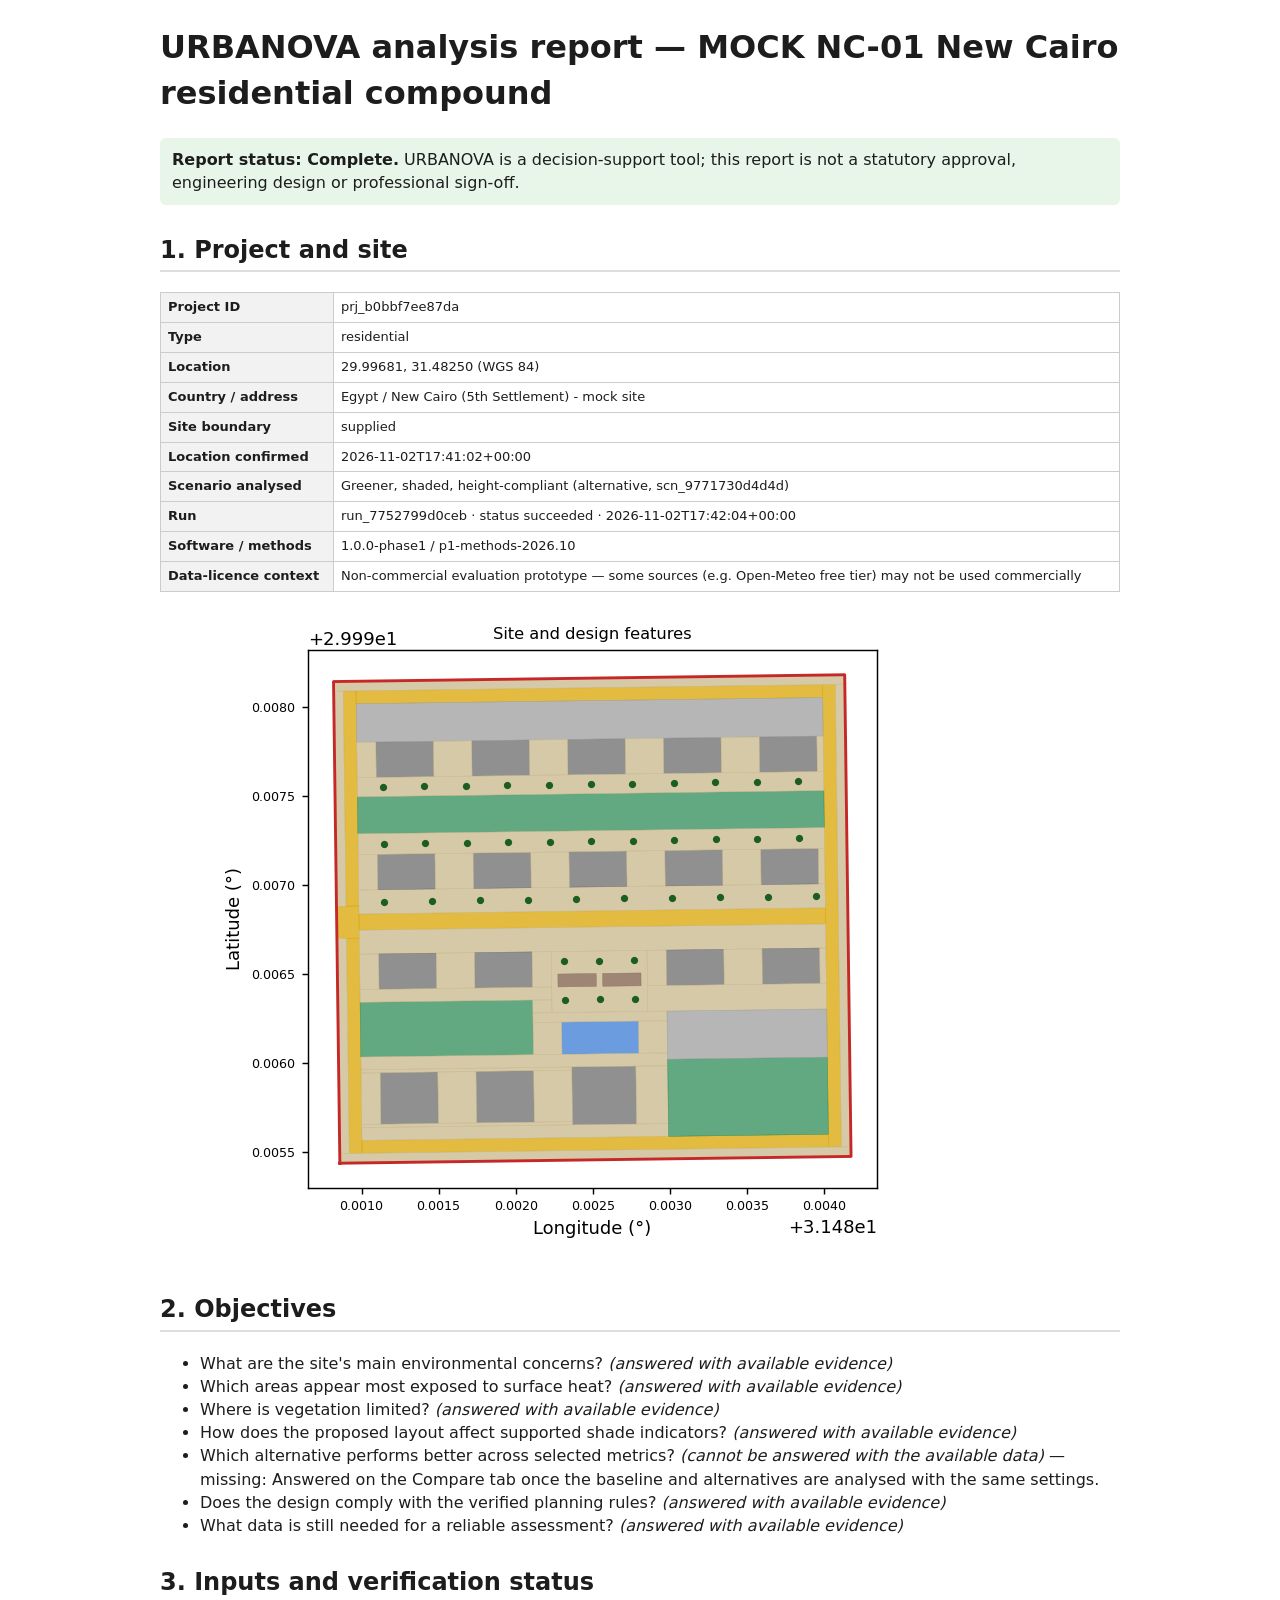
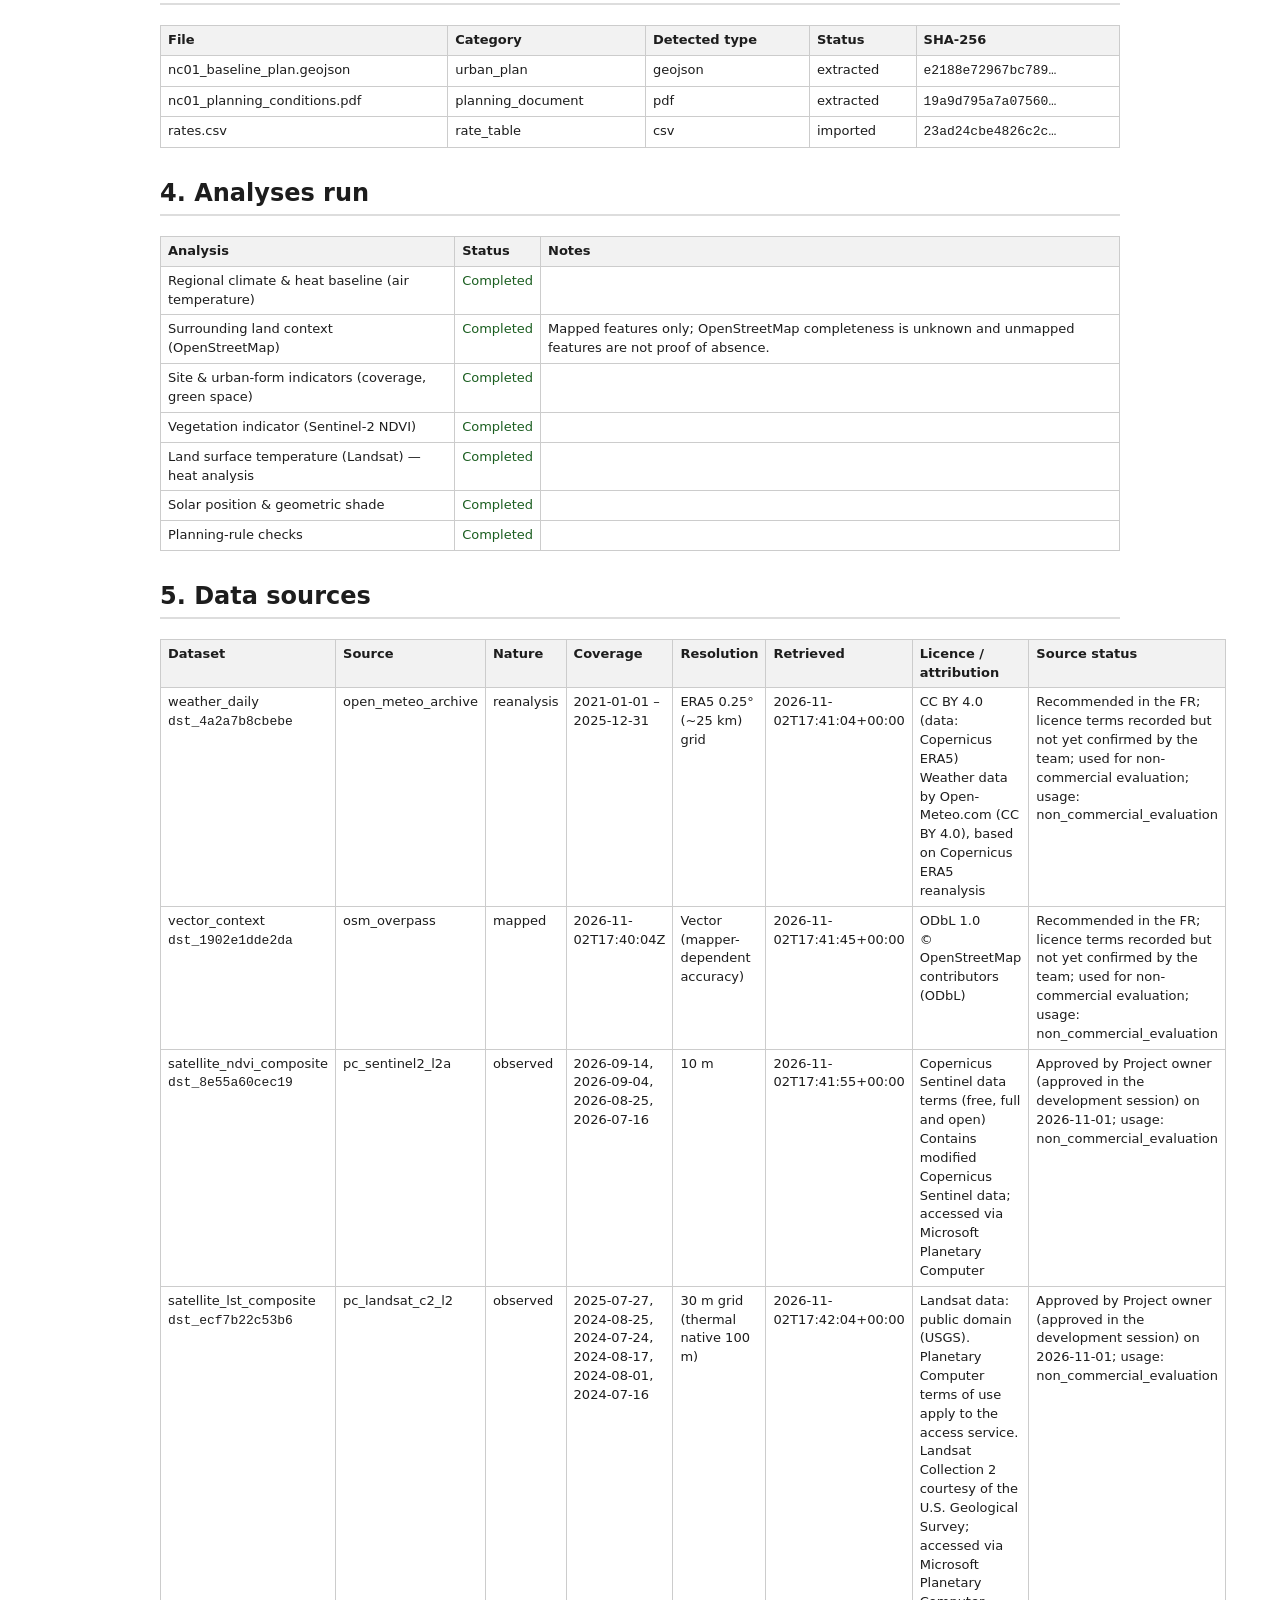
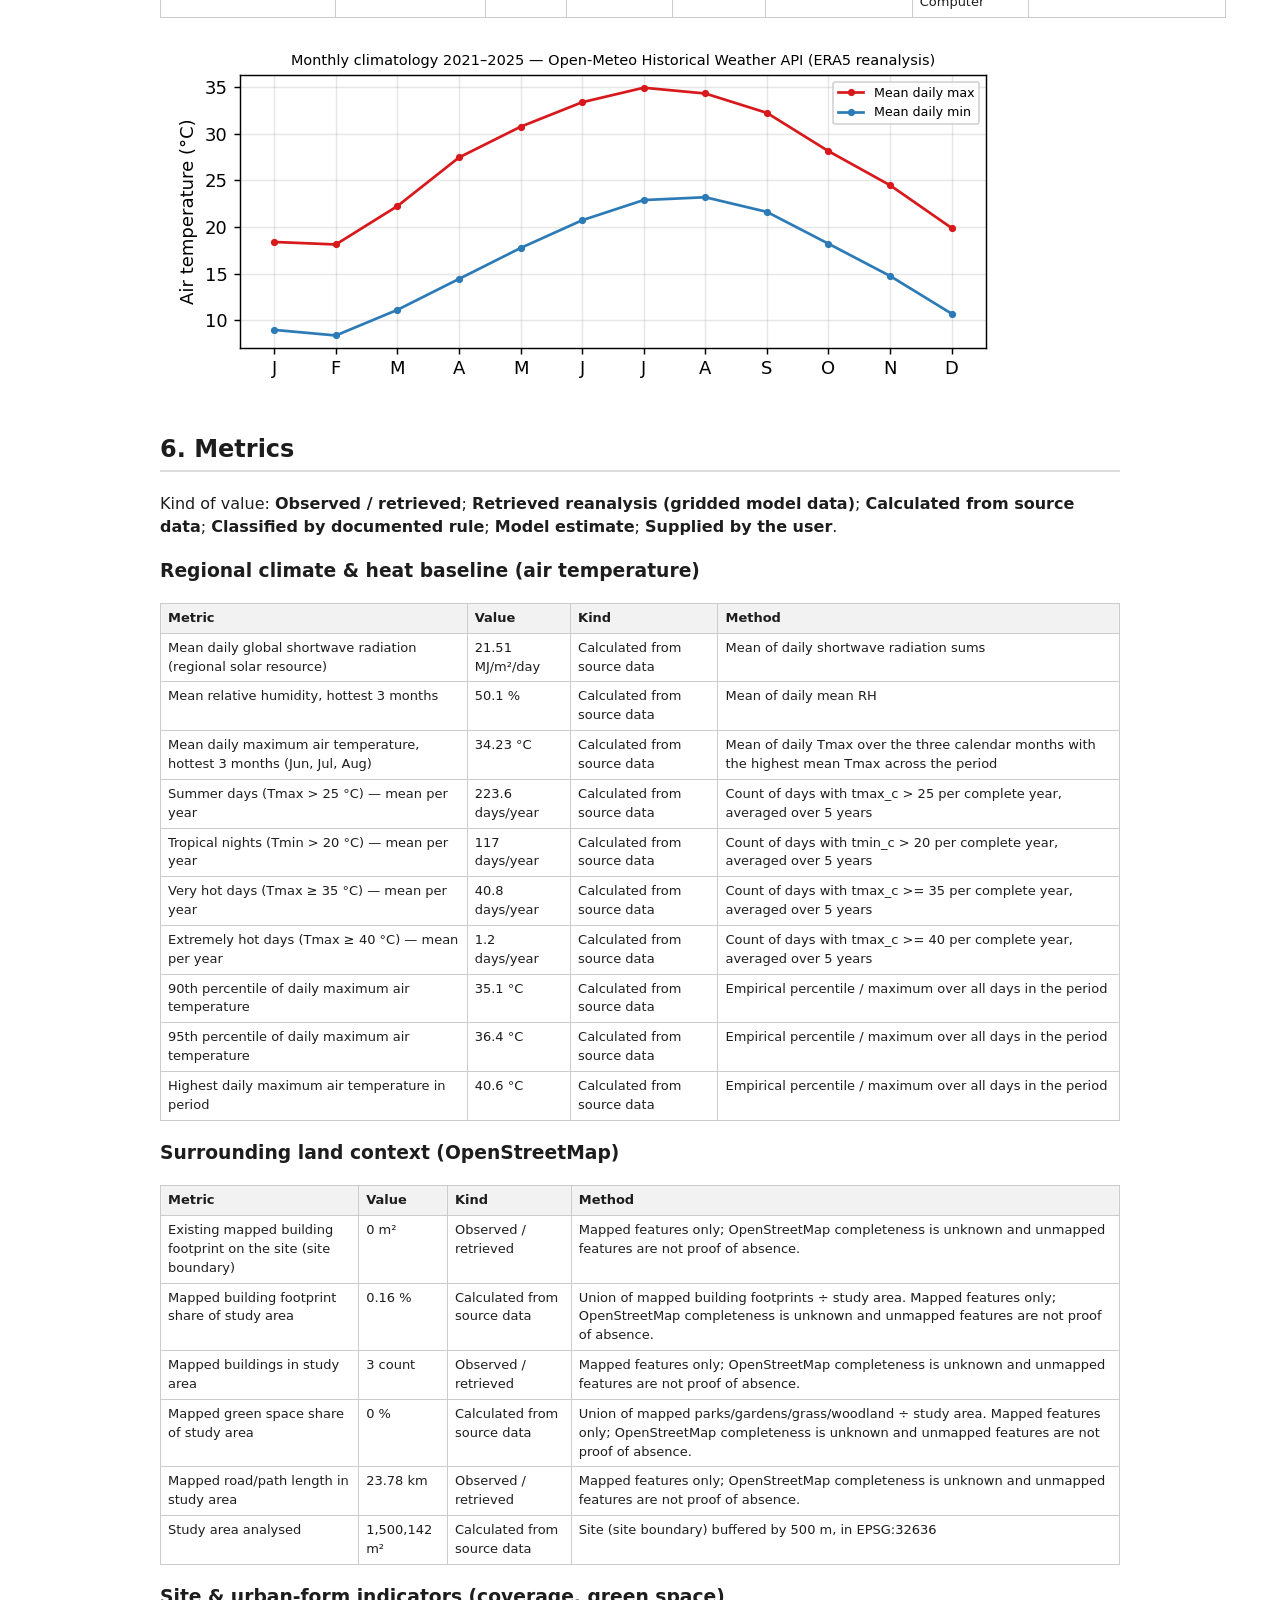
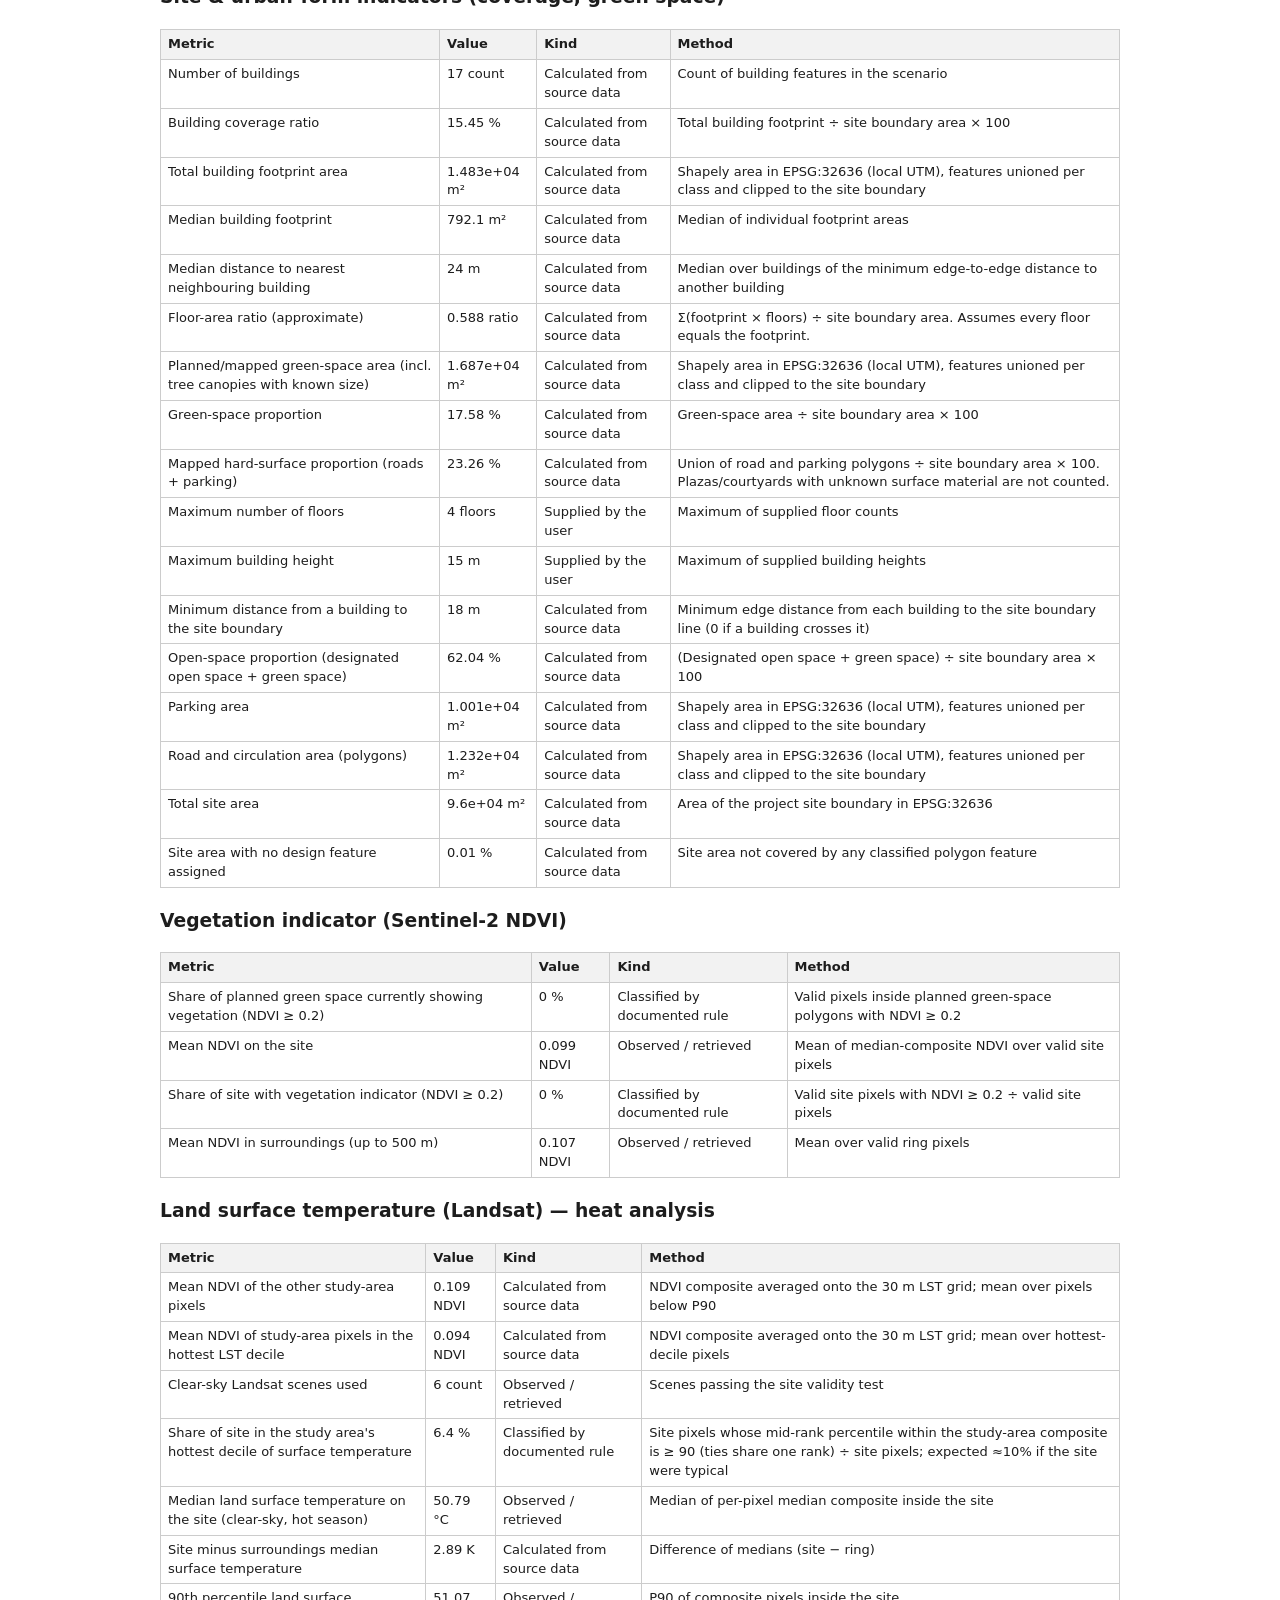
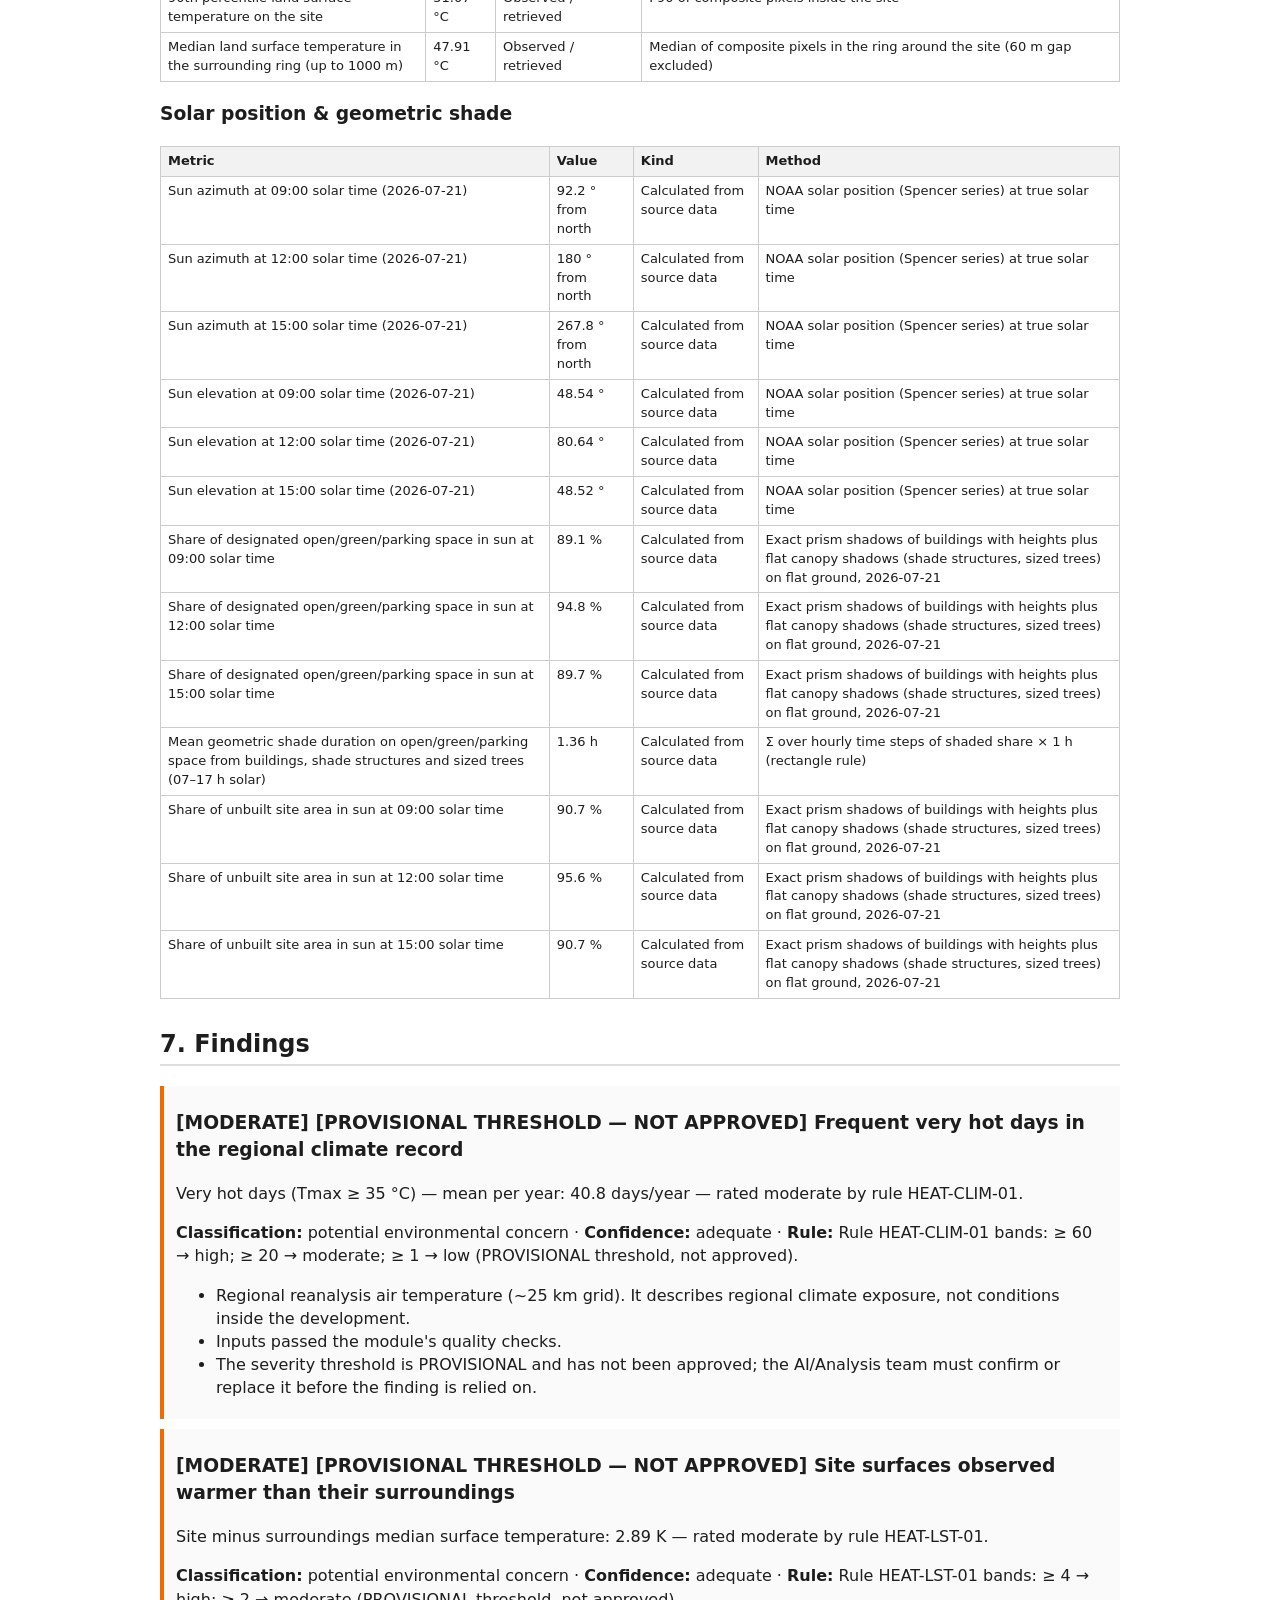
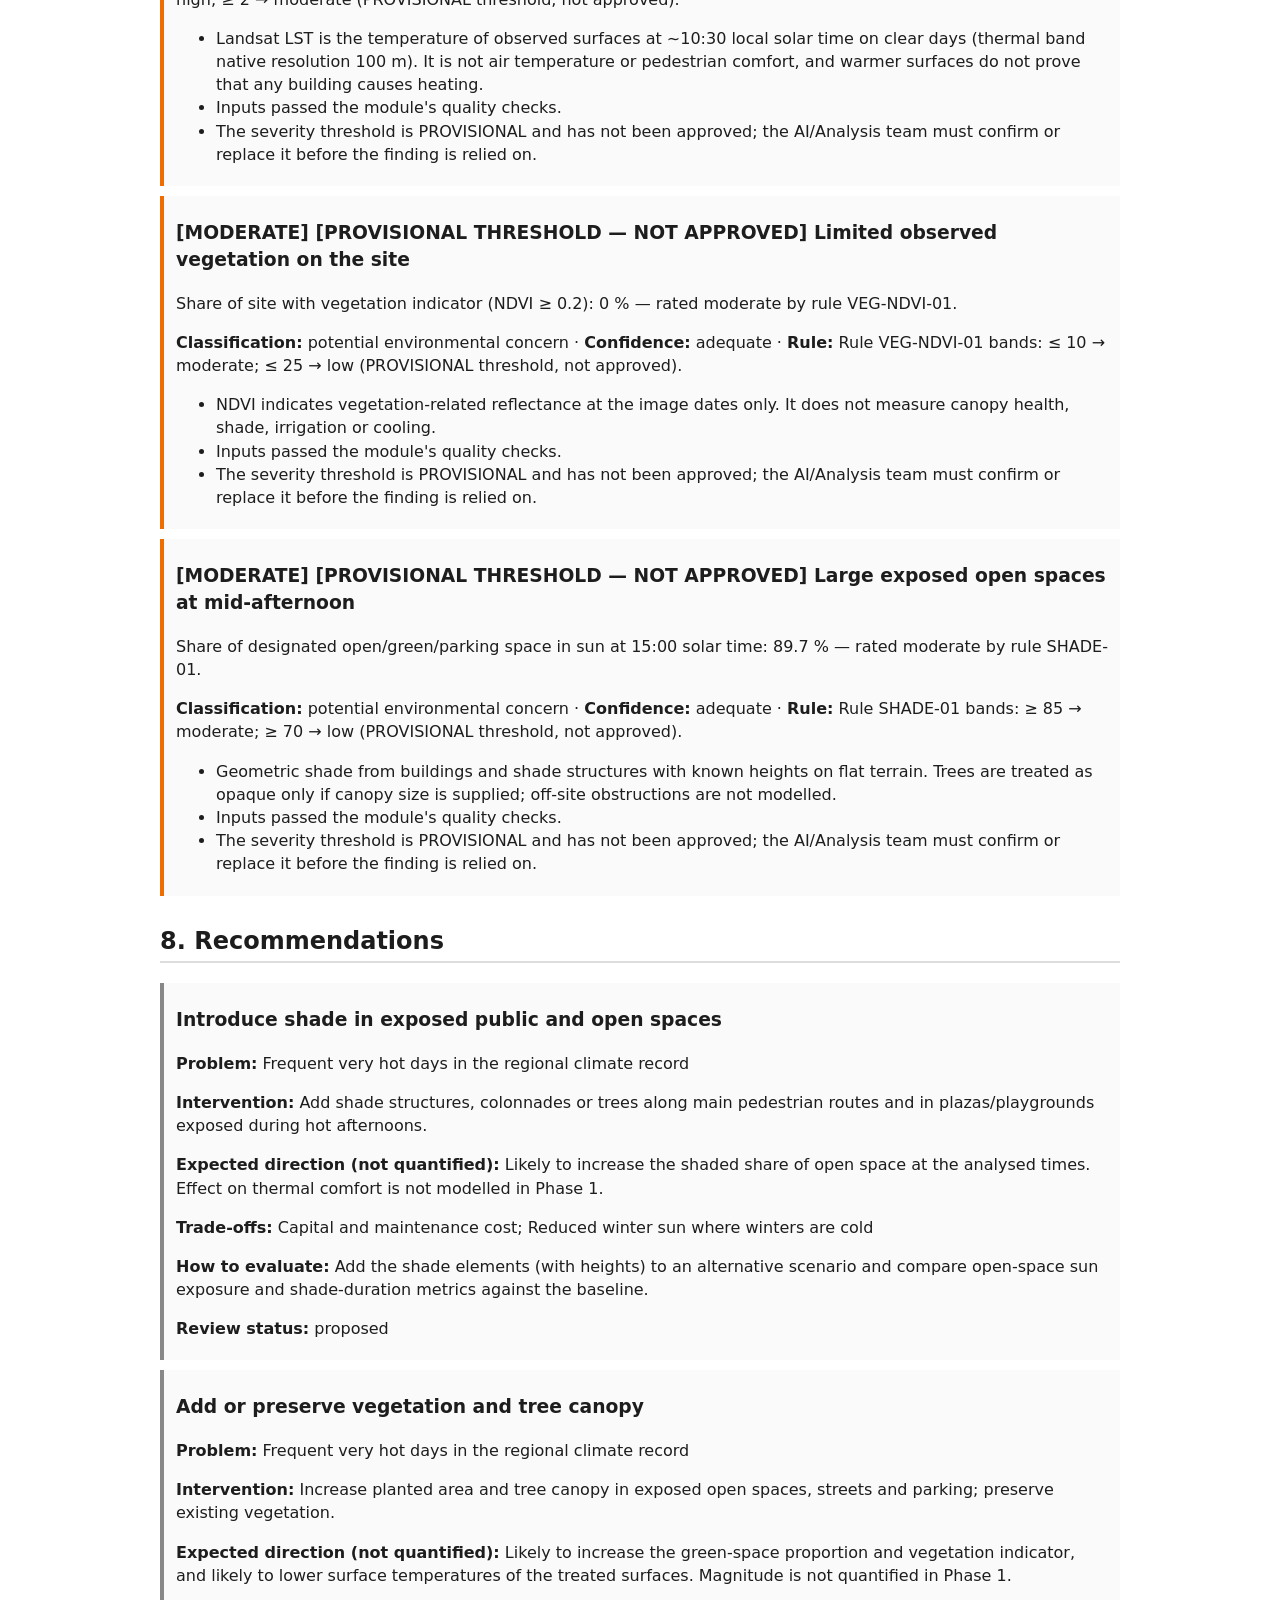
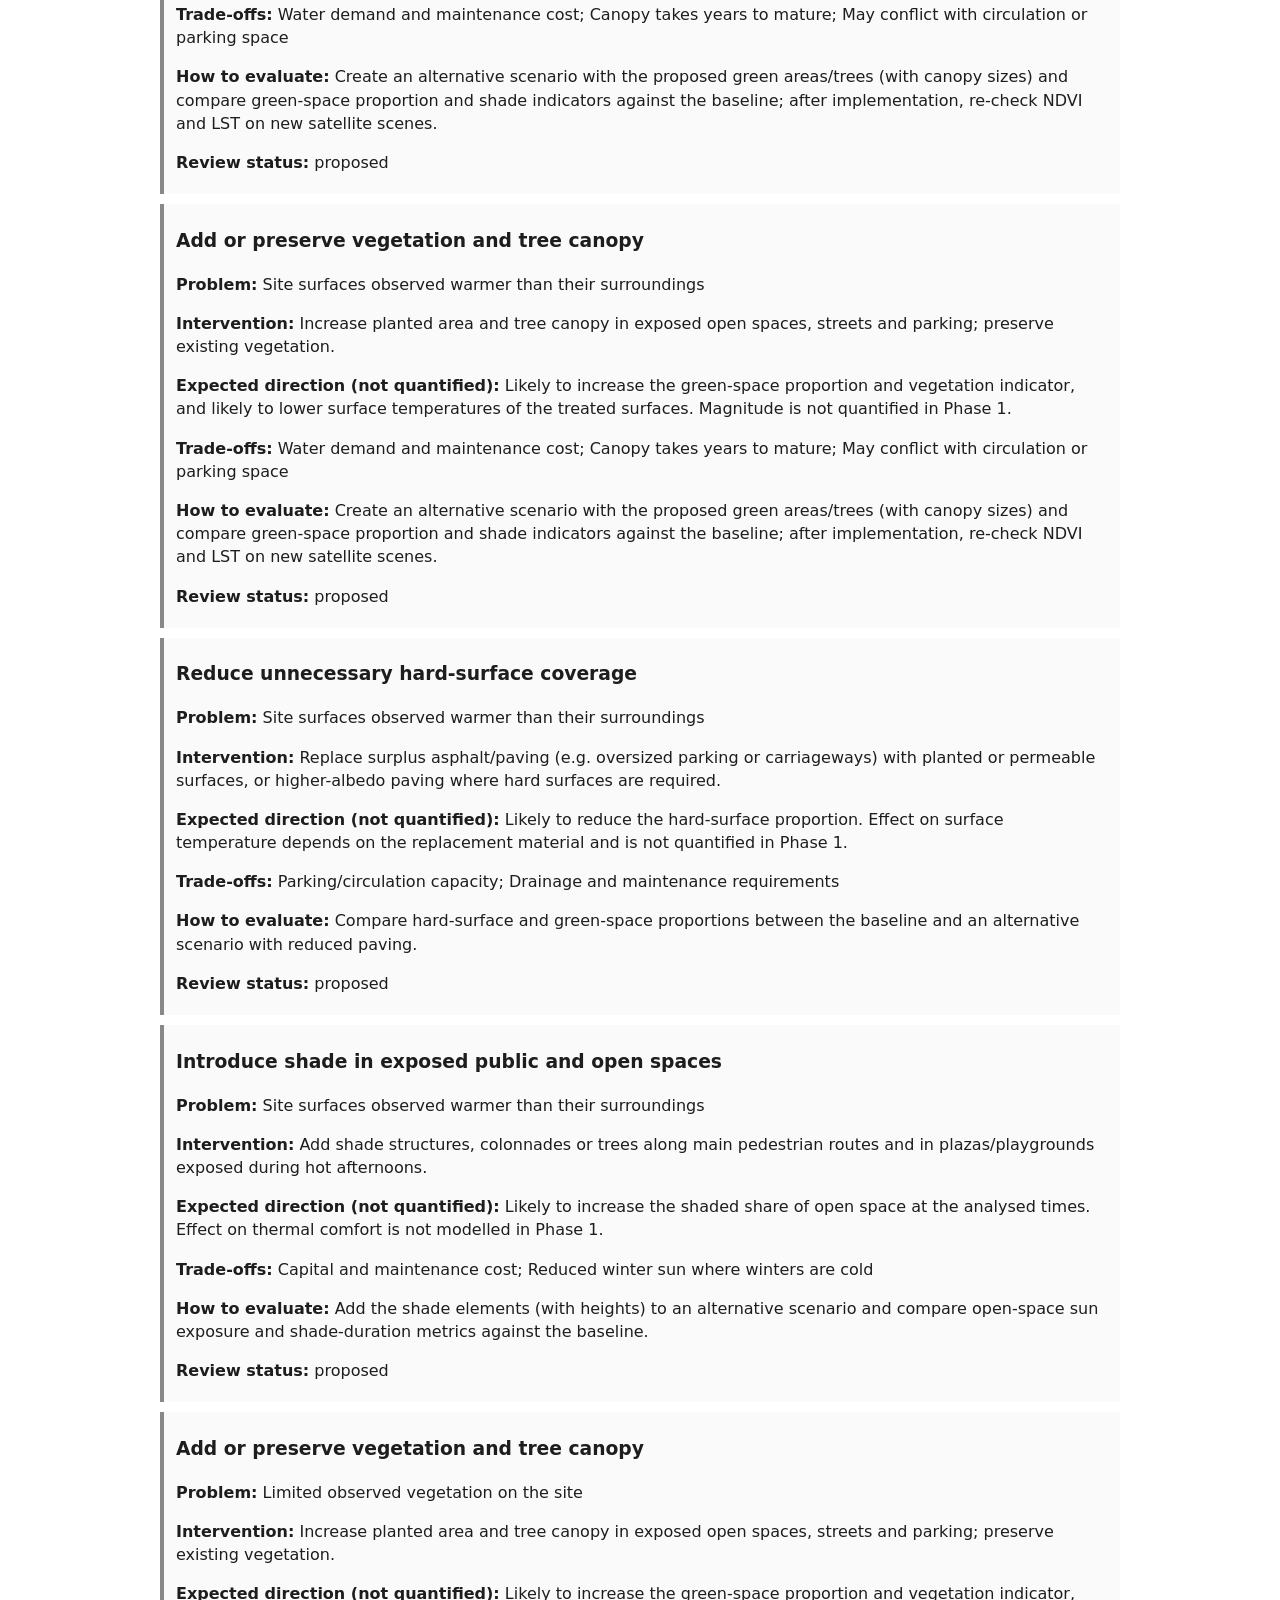
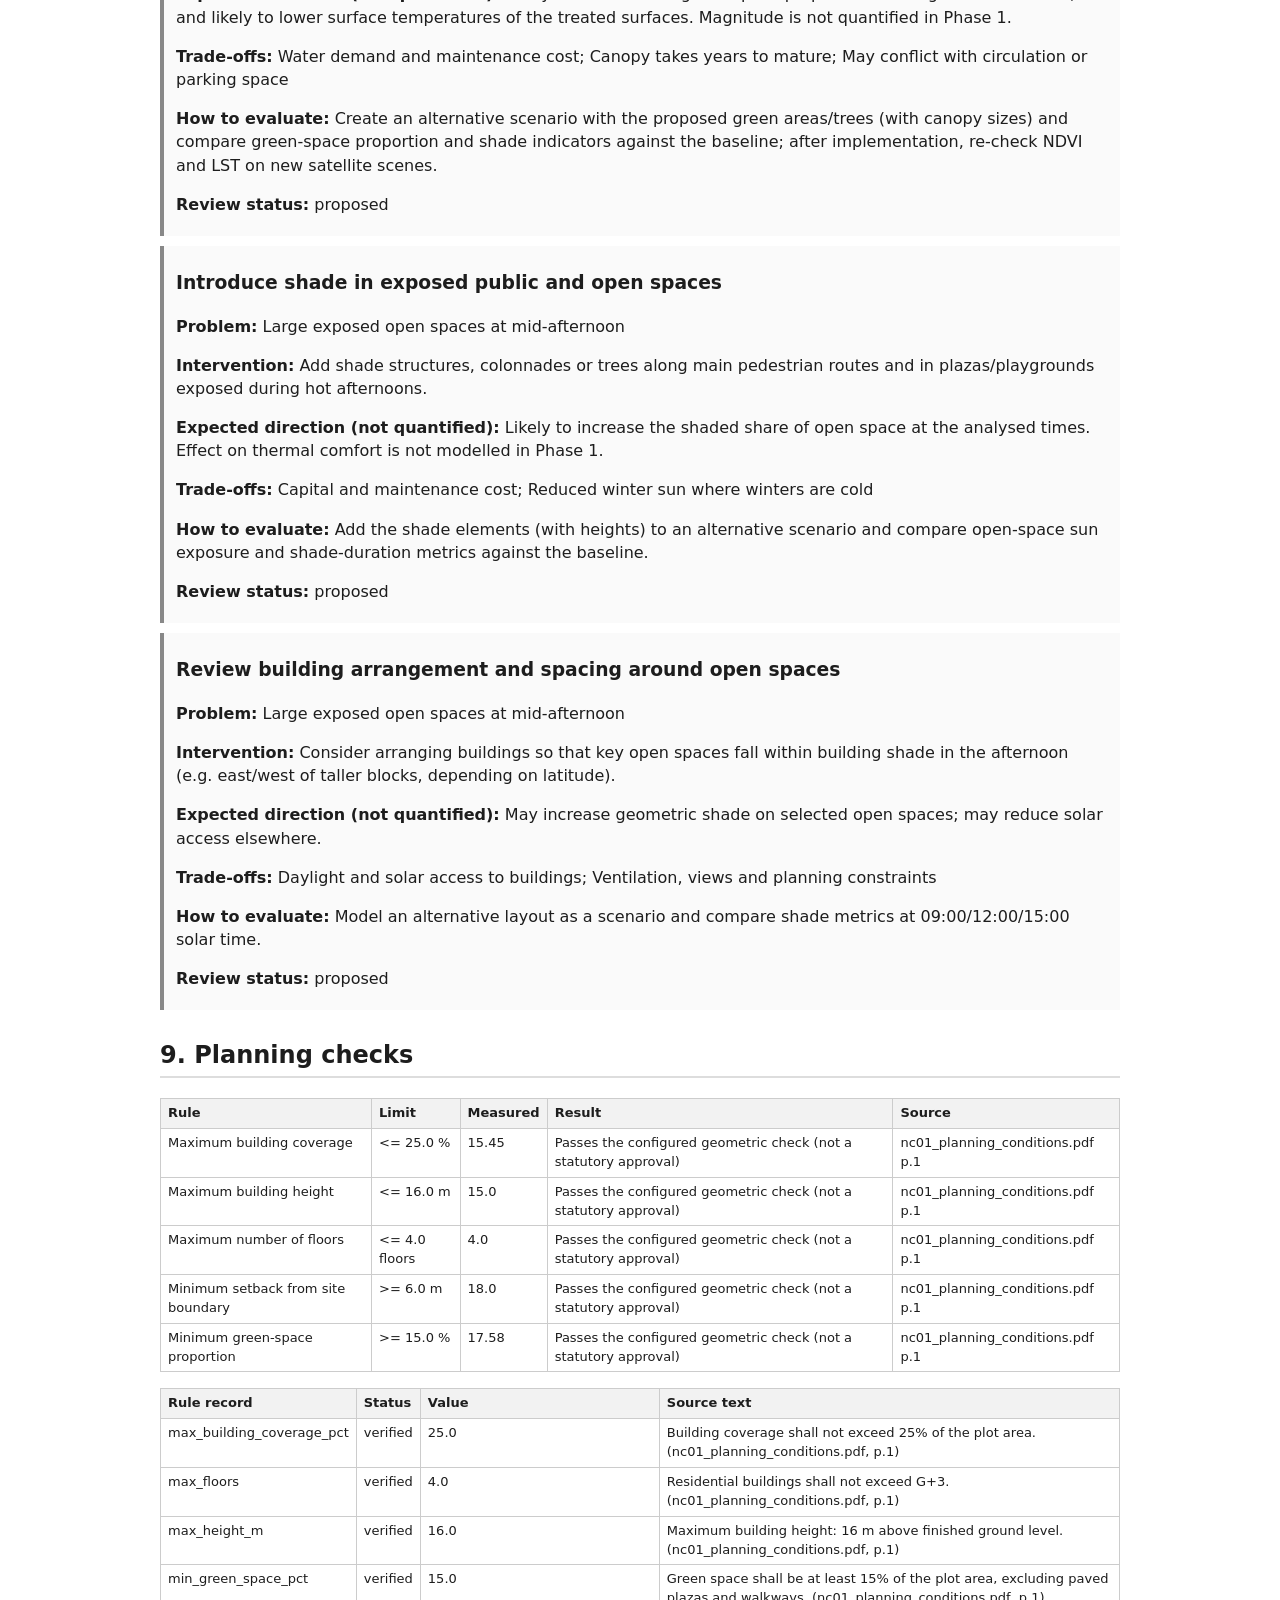
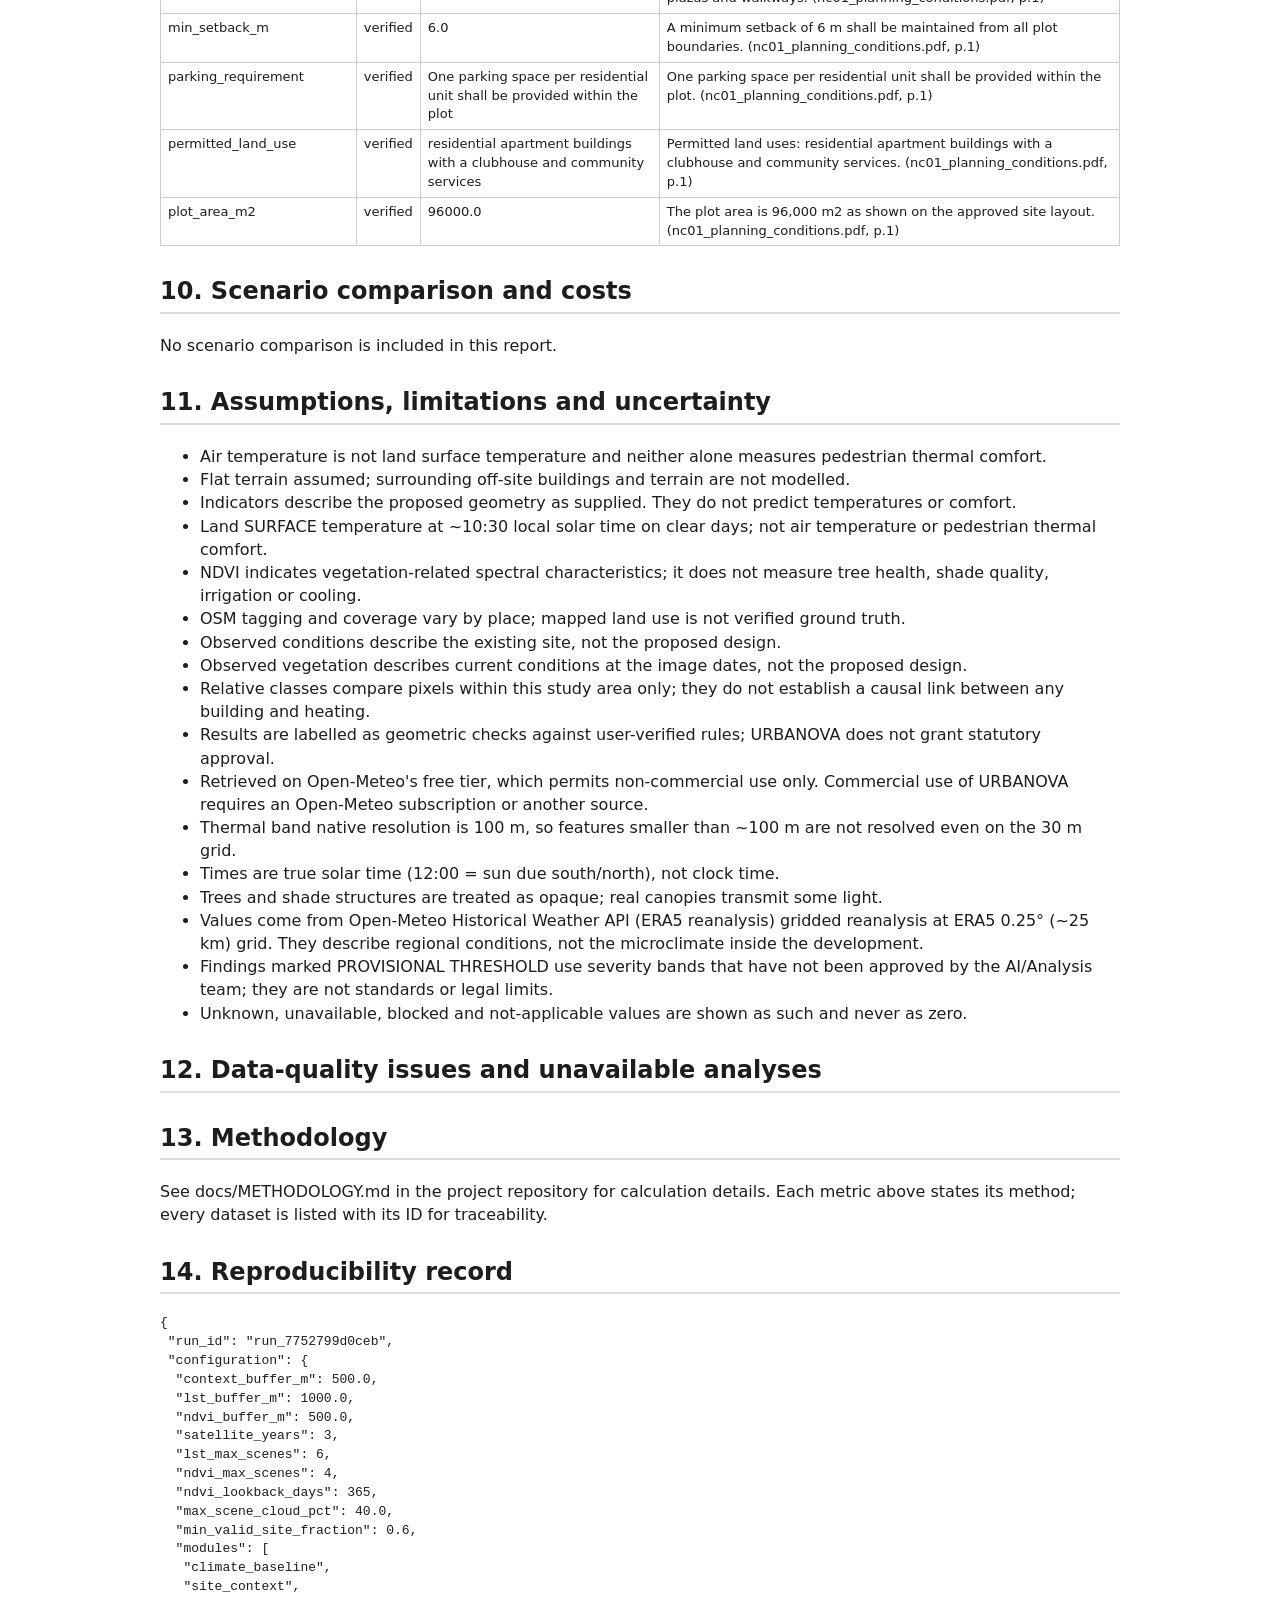
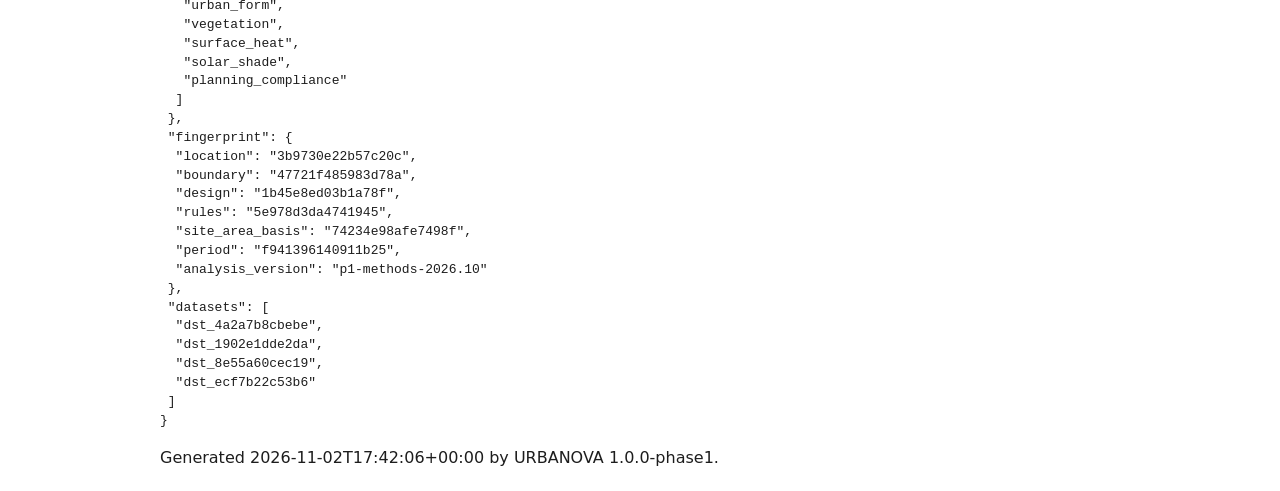
<file: case_studies/new_cairo_nc01/phase1_results/nc01_alternative_report.html>
<!doctype html><html lang='en'><head><meta charset='utf-8'><title>URBANOVA report — MOCK NC-01 New Cairo residential compound</title><style>body{font-family:system-ui,Segoe UI,Arial,sans-serif;max-width:960px;margin:24px auto;padding:0 16px;color:#1d1d1d;line-height:1.45}
table{border-collapse:collapse;width:100%;margin:8px 0 16px;font-size:13px}th,td{border:1px solid #ccc;padding:5px 7px;text-align:left;vertical-align:top}th{background:#f2f2f2}
.banner{padding:10px 12px;border-radius:6px}.banner.ok{background:#e8f5e9}.banner.warn{background:#fff3e0;border:1px solid #f0a020}
.finding,.rec{border-left:4px solid #888;padding:4px 12px;margin:10px 0;background:#fafafa}.sev-high{border-color:#c62828}.sev-moderate{border-color:#ef6c00}.sev-low{border-color:#f9a825}
.st-completed{color:#1b5e20}.st-partial{color:#e65100}.st-failed,.st-unavailable,.st-blocked{color:#b71c1c}h2{border-bottom:2px solid #ddd;padding-bottom:3px;margin-top:28px}
@media print{body{max-width:none}.finding,.rec,table{page-break-inside:avoid}}</style></head><body><h1>URBANOVA analysis report — MOCK NC-01 New Cairo residential compound</h1><p class="banner ok"><strong>Report status: Complete.</strong> URBANOVA is a decision-support tool; this report is not a statutory approval, engineering design or professional sign-off.</p><h2>1. Project and site</h2><table><tr><th>Project ID</th><td>prj_b0bbf7ee87da</td></tr><tr><th>Type</th><td>residential</td></tr><tr><th>Location</th><td>29.99681, 31.48250 (WGS 84)</td></tr><tr><th>Country / address</th><td>Egypt / New Cairo (5th Settlement) - mock site</td></tr><tr><th>Site boundary</th><td>supplied</td></tr><tr><th>Location confirmed</th><td>2026-11-02T17:41:02+00:00</td></tr><tr><th>Scenario analysed</th><td>Greener, shaded, height-compliant (alternative, scn_9771730d4d4d)</td></tr><tr><th>Run</th><td>run_7752799d0ceb · status succeeded · 2026-11-02T17:42:04+00:00</td></tr><tr><th>Software / methods</th><td>1.0.0-phase1 / p1-methods-2026.10</td></tr><tr><th>Data-licence context</th><td>Non-commercial evaluation prototype — some sources (e.g. Open-Meteo free tier) may not be used commercially</td></tr></table><img src="[data-uri]" alt="Map of site boundary and design features" style="max-width:100%"><h2>2. Objectives</h2><ul><li>What are the site&#x27;s main environmental concerns? <em>(answered with available evidence)</em></li><li>Which areas appear most exposed to surface heat? <em>(answered with available evidence)</em></li><li>Where is vegetation limited? <em>(answered with available evidence)</em></li><li>How does the proposed layout affect supported shade indicators? <em>(answered with available evidence)</em></li><li>Which alternative performs better across selected metrics? <em>(cannot be answered with the available data)</em> — missing: Answered on the Compare tab once the baseline and alternatives are analysed with the same settings.</li><li>Does the design comply with the verified planning rules? <em>(answered with available evidence)</em></li><li>What data is still needed for a reliable assessment? <em>(answered with available evidence)</em></li></ul><h2>3. Inputs and verification status</h2><table><tr><th>File</th><th>Category</th><th>Detected type</th><th>Status</th><th>SHA-256</th></tr><tr><td>nc01_baseline_plan.geojson</td><td>urban_plan</td><td>geojson</td><td>extracted</td><td><code>e2188e72967bc789…</code></td></tr><tr><td>nc01_planning_conditions.pdf</td><td>planning_document</td><td>pdf</td><td>extracted</td><td><code>19a9d795a7a07560…</code></td></tr><tr><td>rates.csv</td><td>rate_table</td><td>csv</td><td>imported</td><td><code>23ad24cbe4826c2c…</code></td></tr></table><h2>4. Analyses run</h2><table><tr><th>Analysis</th><th>Status</th><th>Notes</th></tr><tr><td>Regional climate &amp; heat baseline (air temperature)</td><td class='st-completed'>Completed</td><td></td></tr><tr><td>Surrounding land context (OpenStreetMap)</td><td class='st-completed'>Completed</td><td>Mapped features only; OpenStreetMap completeness is unknown and unmapped features are not proof of absence.</td></tr><tr><td>Site &amp; urban-form indicators (coverage, green space)</td><td class='st-completed'>Completed</td><td></td></tr><tr><td>Vegetation indicator (Sentinel-2 NDVI)</td><td class='st-completed'>Completed</td><td></td></tr><tr><td>Land surface temperature (Landsat) — heat analysis</td><td class='st-completed'>Completed</td><td></td></tr><tr><td>Solar position &amp; geometric shade</td><td class='st-completed'>Completed</td><td></td></tr><tr><td>Planning-rule checks</td><td class='st-completed'>Completed</td><td></td></tr></table><h2>5. Data sources</h2><table><tr><th>Dataset</th><th>Source</th><th>Nature</th><th>Coverage</th><th>Resolution</th><th>Retrieved</th><th>Licence / attribution</th><th>Source status</th></tr><tr><td>weather_daily<br><code>dst_4a2a7b8cbebe</code></td><td>open_meteo_archive</td><td>reanalysis</td><td>2021-01-01 – 2025-12-31</td><td>ERA5 0.25° (~25 km) grid</td><td>2026-11-02T17:41:04+00:00</td><td>CC BY 4.0 (data: Copernicus ERA5)<br>Weather data by Open-Meteo.com (CC BY 4.0), based on Copernicus ERA5 reanalysis</td><td>Recommended in the FR; licence terms recorded but not yet confirmed by the team; used for non-commercial evaluation; usage: non_commercial_evaluation</td></tr><tr><td>vector_context<br><code>dst_1902e1dde2da</code></td><td>osm_overpass</td><td>mapped</td><td>2026-11-02T17:40:04Z</td><td>Vector (mapper-dependent accuracy)</td><td>2026-11-02T17:41:45+00:00</td><td>ODbL 1.0<br>© OpenStreetMap contributors (ODbL)</td><td>Recommended in the FR; licence terms recorded but not yet confirmed by the team; used for non-commercial evaluation; usage: non_commercial_evaluation</td></tr><tr><td>satellite_ndvi_composite<br><code>dst_8e55a60cec19</code></td><td>pc_sentinel2_l2a</td><td>observed</td><td>2026-09-14, 2026-09-04, 2026-08-25, 2026-07-16</td><td>10 m</td><td>2026-11-02T17:41:55+00:00</td><td>Copernicus Sentinel data terms (free, full and open)<br>Contains modified Copernicus Sentinel data; accessed via Microsoft Planetary Computer</td><td>Approved by Project owner (approved in the development session) on 2026-11-01; usage: non_commercial_evaluation</td></tr><tr><td>satellite_lst_composite<br><code>dst_ecf7b22c53b6</code></td><td>pc_landsat_c2_l2</td><td>observed</td><td>2025-07-27, 2024-08-25, 2024-07-24, 2024-08-17, 2024-08-01, 2024-07-16</td><td>30 m grid (thermal native 100 m)</td><td>2026-11-02T17:42:04+00:00</td><td>Landsat data: public domain (USGS). Planetary Computer terms of use apply to the access service.<br>Landsat Collection 2 courtesy of the U.S. Geological Survey; accessed via Microsoft Planetary Computer</td><td>Approved by Project owner (approved in the development session) on 2026-11-01; usage: non_commercial_evaluation</td></tr></table><img src="[data-uri]" alt="Monthly climatology chart" style="max-width:100%"><h2>6. Metrics</h2><p>Kind of value: <b>Observed / retrieved</b>; <b>Retrieved reanalysis (gridded model data)</b>; <b>Calculated from source data</b>; <b>Classified by documented rule</b>; <b>Model estimate</b>; <b>Supplied by the user</b>.</p><h3>Regional climate &amp; heat baseline (air temperature)</h3><table><tr><th>Metric</th><th>Value</th><th>Kind</th><th>Method</th></tr><tr><td>Mean daily global shortwave radiation (regional solar resource)</td><td>21.51 MJ/m²/day</td><td>Calculated from source data</td><td>Mean of daily shortwave radiation sums</td></tr><tr><td>Mean relative humidity, hottest 3 months</td><td>50.1 %</td><td>Calculated from source data</td><td>Mean of daily mean RH</td></tr><tr><td>Mean daily maximum air temperature, hottest 3 months (Jun, Jul, Aug)</td><td>34.23 °C</td><td>Calculated from source data</td><td>Mean of daily Tmax over the three calendar months with the highest mean Tmax across the period</td></tr><tr><td>Summer days (Tmax &gt; 25 °C) — mean per year</td><td>223.6 days/year</td><td>Calculated from source data</td><td>Count of days with tmax_c &gt; 25 per complete year, averaged over 5 years</td></tr><tr><td>Tropical nights (Tmin &gt; 20 °C) — mean per year</td><td>117 days/year</td><td>Calculated from source data</td><td>Count of days with tmin_c &gt; 20 per complete year, averaged over 5 years</td></tr><tr><td>Very hot days (Tmax ≥ 35 °C) — mean per year</td><td>40.8 days/year</td><td>Calculated from source data</td><td>Count of days with tmax_c &gt;= 35 per complete year, averaged over 5 years</td></tr><tr><td>Extremely hot days (Tmax ≥ 40 °C) — mean per year</td><td>1.2 days/year</td><td>Calculated from source data</td><td>Count of days with tmax_c &gt;= 40 per complete year, averaged over 5 years</td></tr><tr><td>90th percentile of daily maximum air temperature</td><td>35.1 °C</td><td>Calculated from source data</td><td>Empirical percentile / maximum over all days in the period</td></tr><tr><td>95th percentile of daily maximum air temperature</td><td>36.4 °C</td><td>Calculated from source data</td><td>Empirical percentile / maximum over all days in the period</td></tr><tr><td>Highest daily maximum air temperature in period</td><td>40.6 °C</td><td>Calculated from source data</td><td>Empirical percentile / maximum over all days in the period</td></tr></table><h3>Surrounding land context (OpenStreetMap)</h3><table><tr><th>Metric</th><th>Value</th><th>Kind</th><th>Method</th></tr><tr><td>Existing mapped building footprint on the site (site boundary)</td><td>0 m²</td><td>Observed / retrieved</td><td>Mapped features only; OpenStreetMap completeness is unknown and unmapped features are not proof of absence.</td></tr><tr><td>Mapped building footprint share of study area</td><td>0.16 %</td><td>Calculated from source data</td><td>Union of mapped building footprints ÷ study area. Mapped features only; OpenStreetMap completeness is unknown and unmapped features are not proof of absence.</td></tr><tr><td>Mapped buildings in study area</td><td>3 count</td><td>Observed / retrieved</td><td>Mapped features only; OpenStreetMap completeness is unknown and unmapped features are not proof of absence.</td></tr><tr><td>Mapped green space share of study area</td><td>0 %</td><td>Calculated from source data</td><td>Union of mapped parks/gardens/grass/woodland ÷ study area. Mapped features only; OpenStreetMap completeness is unknown and unmapped features are not proof of absence.</td></tr><tr><td>Mapped road/path length in study area</td><td>23.78 km</td><td>Observed / retrieved</td><td>Mapped features only; OpenStreetMap completeness is unknown and unmapped features are not proof of absence.</td></tr><tr><td>Study area analysed</td><td>1,500,142 m²</td><td>Calculated from source data</td><td>Site (site boundary) buffered by 500 m, in EPSG:32636</td></tr></table><h3>Site &amp; urban-form indicators (coverage, green space)</h3><table><tr><th>Metric</th><th>Value</th><th>Kind</th><th>Method</th></tr><tr><td>Number of buildings</td><td>17 count</td><td>Calculated from source data</td><td>Count of building features in the scenario</td></tr><tr><td>Building coverage ratio</td><td>15.45 %</td><td>Calculated from source data</td><td>Total building footprint ÷ site boundary area × 100</td></tr><tr><td>Total building footprint area</td><td>1.483e+04 m²</td><td>Calculated from source data</td><td>Shapely area in EPSG:32636 (local UTM), features unioned per class and clipped to the site boundary</td></tr><tr><td>Median building footprint</td><td>792.1 m²</td><td>Calculated from source data</td><td>Median of individual footprint areas</td></tr><tr><td>Median distance to nearest neighbouring building</td><td>24 m</td><td>Calculated from source data</td><td>Median over buildings of the minimum edge-to-edge distance to another building</td></tr><tr><td>Floor-area ratio (approximate)</td><td>0.588 ratio</td><td>Calculated from source data</td><td>Σ(footprint × floors) ÷ site boundary area. Assumes every floor equals the footprint.</td></tr><tr><td>Planned/mapped green-space area (incl. tree canopies with known size)</td><td>1.687e+04 m²</td><td>Calculated from source data</td><td>Shapely area in EPSG:32636 (local UTM), features unioned per class and clipped to the site boundary</td></tr><tr><td>Green-space proportion</td><td>17.58 %</td><td>Calculated from source data</td><td>Green-space area ÷ site boundary area × 100</td></tr><tr><td>Mapped hard-surface proportion (roads + parking)</td><td>23.26 %</td><td>Calculated from source data</td><td>Union of road and parking polygons ÷ site boundary area × 100. Plazas/courtyards with unknown surface material are not counted.</td></tr><tr><td>Maximum number of floors</td><td>4 floors</td><td>Supplied by the user</td><td>Maximum of supplied floor counts</td></tr><tr><td>Maximum building height</td><td>15 m</td><td>Supplied by the user</td><td>Maximum of supplied building heights</td></tr><tr><td>Minimum distance from a building to the site boundary</td><td>18 m</td><td>Calculated from source data</td><td>Minimum edge distance from each building to the site boundary line (0 if a building crosses it)</td></tr><tr><td>Open-space proportion (designated open space + green space)</td><td>62.04 %</td><td>Calculated from source data</td><td>(Designated open space + green space) ÷ site boundary area × 100</td></tr><tr><td>Parking area</td><td>1.001e+04 m²</td><td>Calculated from source data</td><td>Shapely area in EPSG:32636 (local UTM), features unioned per class and clipped to the site boundary</td></tr><tr><td>Road and circulation area (polygons)</td><td>1.232e+04 m²</td><td>Calculated from source data</td><td>Shapely area in EPSG:32636 (local UTM), features unioned per class and clipped to the site boundary</td></tr><tr><td>Total site area</td><td>9.6e+04 m²</td><td>Calculated from source data</td><td>Area of the project site boundary in EPSG:32636</td></tr><tr><td>Site area with no design feature assigned</td><td>0.01 %</td><td>Calculated from source data</td><td>Site area not covered by any classified polygon feature</td></tr></table><h3>Vegetation indicator (Sentinel-2 NDVI)</h3><table><tr><th>Metric</th><th>Value</th><th>Kind</th><th>Method</th></tr><tr><td>Share of planned green space currently showing vegetation (NDVI ≥ 0.2)</td><td>0 %</td><td>Classified by documented rule</td><td>Valid pixels inside planned green-space polygons with NDVI ≥ 0.2</td></tr><tr><td>Mean NDVI on the site</td><td>0.099 NDVI</td><td>Observed / retrieved</td><td>Mean of median-composite NDVI over valid site pixels</td></tr><tr><td>Share of site with vegetation indicator (NDVI ≥ 0.2)</td><td>0 %</td><td>Classified by documented rule</td><td>Valid site pixels with NDVI ≥ 0.2 ÷ valid site pixels</td></tr><tr><td>Mean NDVI in surroundings (up to 500 m)</td><td>0.107 NDVI</td><td>Observed / retrieved</td><td>Mean over valid ring pixels</td></tr></table><h3>Land surface temperature (Landsat) — heat analysis</h3><table><tr><th>Metric</th><th>Value</th><th>Kind</th><th>Method</th></tr><tr><td>Mean NDVI of the other study-area pixels</td><td>0.109 NDVI</td><td>Calculated from source data</td><td>NDVI composite averaged onto the 30 m LST grid; mean over pixels below P90</td></tr><tr><td>Mean NDVI of study-area pixels in the hottest LST decile</td><td>0.094 NDVI</td><td>Calculated from source data</td><td>NDVI composite averaged onto the 30 m LST grid; mean over hottest-decile pixels</td></tr><tr><td>Clear-sky Landsat scenes used</td><td>6 count</td><td>Observed / retrieved</td><td>Scenes passing the site validity test</td></tr><tr><td>Share of site in the study area&#x27;s hottest decile of surface temperature</td><td>6.4 %</td><td>Classified by documented rule</td><td>Site pixels whose mid-rank percentile within the study-area composite is ≥ 90 (ties share one rank) ÷ site pixels; expected ≈10% if the site were typical</td></tr><tr><td>Median land surface temperature on the site (clear-sky, hot season)</td><td>50.79 °C</td><td>Observed / retrieved</td><td>Median of per-pixel median composite inside the site</td></tr><tr><td>Site minus surroundings median surface temperature</td><td>2.89 K</td><td>Calculated from source data</td><td>Difference of medians (site − ring)</td></tr><tr><td>90th percentile land surface temperature on the site</td><td>51.07 °C</td><td>Observed / retrieved</td><td>P90 of composite pixels inside the site</td></tr><tr><td>Median land surface temperature in the surrounding ring (up to 1000 m)</td><td>47.91 °C</td><td>Observed / retrieved</td><td>Median of composite pixels in the ring around the site (60 m gap excluded)</td></tr></table><h3>Solar position &amp; geometric shade</h3><table><tr><th>Metric</th><th>Value</th><th>Kind</th><th>Method</th></tr><tr><td>Sun azimuth at 09:00 solar time (2026-07-21)</td><td>92.2 ° from north</td><td>Calculated from source data</td><td>NOAA solar position (Spencer series) at true solar time</td></tr><tr><td>Sun azimuth at 12:00 solar time (2026-07-21)</td><td>180 ° from north</td><td>Calculated from source data</td><td>NOAA solar position (Spencer series) at true solar time</td></tr><tr><td>Sun azimuth at 15:00 solar time (2026-07-21)</td><td>267.8 ° from north</td><td>Calculated from source data</td><td>NOAA solar position (Spencer series) at true solar time</td></tr><tr><td>Sun elevation at 09:00 solar time (2026-07-21)</td><td>48.54 °</td><td>Calculated from source data</td><td>NOAA solar position (Spencer series) at true solar time</td></tr><tr><td>Sun elevation at 12:00 solar time (2026-07-21)</td><td>80.64 °</td><td>Calculated from source data</td><td>NOAA solar position (Spencer series) at true solar time</td></tr><tr><td>Sun elevation at 15:00 solar time (2026-07-21)</td><td>48.52 °</td><td>Calculated from source data</td><td>NOAA solar position (Spencer series) at true solar time</td></tr><tr><td>Share of designated open/green/parking space in sun at 09:00 solar time</td><td>89.1 %</td><td>Calculated from source data</td><td>Exact prism shadows of buildings with heights plus flat canopy shadows (shade structures, sized trees) on flat ground, 2026-07-21</td></tr><tr><td>Share of designated open/green/parking space in sun at 12:00 solar time</td><td>94.8 %</td><td>Calculated from source data</td><td>Exact prism shadows of buildings with heights plus flat canopy shadows (shade structures, sized trees) on flat ground, 2026-07-21</td></tr><tr><td>Share of designated open/green/parking space in sun at 15:00 solar time</td><td>89.7 %</td><td>Calculated from source data</td><td>Exact prism shadows of buildings with heights plus flat canopy shadows (shade structures, sized trees) on flat ground, 2026-07-21</td></tr><tr><td>Mean geometric shade duration on open/green/parking space from buildings, shade structures and sized trees (07–17 h solar)</td><td>1.36 h</td><td>Calculated from source data</td><td>Σ over hourly time steps of shaded share × 1 h (rectangle rule)</td></tr><tr><td>Share of unbuilt site area in sun at 09:00 solar time</td><td>90.7 %</td><td>Calculated from source data</td><td>Exact prism shadows of buildings with heights plus flat canopy shadows (shade structures, sized trees) on flat ground, 2026-07-21</td></tr><tr><td>Share of unbuilt site area in sun at 12:00 solar time</td><td>95.6 %</td><td>Calculated from source data</td><td>Exact prism shadows of buildings with heights plus flat canopy shadows (shade structures, sized trees) on flat ground, 2026-07-21</td></tr><tr><td>Share of unbuilt site area in sun at 15:00 solar time</td><td>90.7 %</td><td>Calculated from source data</td><td>Exact prism shadows of buildings with heights plus flat canopy shadows (shade structures, sized trees) on flat ground, 2026-07-21</td></tr></table><h2>7. Findings</h2><div class='finding sev-moderate'><h3>[MODERATE] [PROVISIONAL THRESHOLD — NOT APPROVED] Frequent very hot days in the regional climate record</h3><p>Very hot days (Tmax ≥ 35 °C) — mean per year: 40.8 days/year — rated moderate by rule HEAT-CLIM-01.</p><p><b>Classification:</b> potential environmental concern · <b>Confidence:</b> adequate · <b>Rule:</b> Rule HEAT-CLIM-01 bands: ≥ 60 → high; ≥ 20 → moderate; ≥ 1 → low (PROVISIONAL threshold, not approved).</p><ul><li>Regional reanalysis air temperature (~25 km grid). It describes regional climate exposure, not conditions inside the development.</li><li>Inputs passed the module&#x27;s quality checks.</li><li>The severity threshold is PROVISIONAL and has not been approved; the AI/Analysis team must confirm or replace it before the finding is relied on.</li></ul></div><div class='finding sev-moderate'><h3>[MODERATE] [PROVISIONAL THRESHOLD — NOT APPROVED] Site surfaces observed warmer than their surroundings</h3><p>Site minus surroundings median surface temperature: 2.89 K — rated moderate by rule HEAT-LST-01.</p><p><b>Classification:</b> potential environmental concern · <b>Confidence:</b> adequate · <b>Rule:</b> Rule HEAT-LST-01 bands: ≥ 4 → high; ≥ 2 → moderate (PROVISIONAL threshold, not approved).</p><ul><li>Landsat LST is the temperature of observed surfaces at ~10:30 local solar time on clear days (thermal band native resolution 100 m). It is not air temperature or pedestrian comfort, and warmer surfaces do not prove that any building causes heating.</li><li>Inputs passed the module&#x27;s quality checks.</li><li>The severity threshold is PROVISIONAL and has not been approved; the AI/Analysis team must confirm or replace it before the finding is relied on.</li></ul></div><div class='finding sev-moderate'><h3>[MODERATE] [PROVISIONAL THRESHOLD — NOT APPROVED] Limited observed vegetation on the site</h3><p>Share of site with vegetation indicator (NDVI ≥ 0.2): 0 % — rated moderate by rule VEG-NDVI-01.</p><p><b>Classification:</b> potential environmental concern · <b>Confidence:</b> adequate · <b>Rule:</b> Rule VEG-NDVI-01 bands: ≤ 10 → moderate; ≤ 25 → low (PROVISIONAL threshold, not approved).</p><ul><li>NDVI indicates vegetation-related reflectance at the image dates only. It does not measure canopy health, shade, irrigation or cooling.</li><li>Inputs passed the module&#x27;s quality checks.</li><li>The severity threshold is PROVISIONAL and has not been approved; the AI/Analysis team must confirm or replace it before the finding is relied on.</li></ul></div><div class='finding sev-moderate'><h3>[MODERATE] [PROVISIONAL THRESHOLD — NOT APPROVED] Large exposed open spaces at mid-afternoon</h3><p>Share of designated open/green/parking space in sun at 15:00 solar time: 89.7 % — rated moderate by rule SHADE-01.</p><p><b>Classification:</b> potential environmental concern · <b>Confidence:</b> adequate · <b>Rule:</b> Rule SHADE-01 bands: ≥ 85 → moderate; ≥ 70 → low (PROVISIONAL threshold, not approved).</p><ul><li>Geometric shade from buildings and shade structures with known heights on flat terrain. Trees are treated as opaque only if canopy size is supplied; off-site obstructions are not modelled.</li><li>Inputs passed the module&#x27;s quality checks.</li><li>The severity threshold is PROVISIONAL and has not been approved; the AI/Analysis team must confirm or replace it before the finding is relied on.</li></ul></div><h2>8. Recommendations</h2><div class='rec'><h3>Introduce shade in exposed public and open spaces</h3><p><b>Problem:</b> Frequent very hot days in the regional climate record</p><p><b>Intervention:</b> Add shade structures, colonnades or trees along main pedestrian routes and in plazas/playgrounds exposed during hot afternoons.</p><p><b>Expected direction (not quantified):</b> Likely to increase the shaded share of open space at the analysed times. Effect on thermal comfort is not modelled in Phase 1.</p><p><b>Trade-offs:</b> Capital and maintenance cost; Reduced winter sun where winters are cold</p><p><b>How to evaluate:</b> Add the shade elements (with heights) to an alternative scenario and compare open-space sun exposure and shade-duration metrics against the baseline.</p><p><b>Review status:</b> proposed</p></div><div class='rec'><h3>Add or preserve vegetation and tree canopy</h3><p><b>Problem:</b> Frequent very hot days in the regional climate record</p><p><b>Intervention:</b> Increase planted area and tree canopy in exposed open spaces, streets and parking; preserve existing vegetation.</p><p><b>Expected direction (not quantified):</b> Likely to increase the green-space proportion and vegetation indicator, and likely to lower surface temperatures of the treated surfaces. Magnitude is not quantified in Phase 1.</p><p><b>Trade-offs:</b> Water demand and maintenance cost; Canopy takes years to mature; May conflict with circulation or parking space</p><p><b>How to evaluate:</b> Create an alternative scenario with the proposed green areas/trees (with canopy sizes) and compare green-space proportion and shade indicators against the baseline; after implementation, re-check NDVI and LST on new satellite scenes.</p><p><b>Review status:</b> proposed</p></div><div class='rec'><h3>Add or preserve vegetation and tree canopy</h3><p><b>Problem:</b> Site surfaces observed warmer than their surroundings</p><p><b>Intervention:</b> Increase planted area and tree canopy in exposed open spaces, streets and parking; preserve existing vegetation.</p><p><b>Expected direction (not quantified):</b> Likely to increase the green-space proportion and vegetation indicator, and likely to lower surface temperatures of the treated surfaces. Magnitude is not quantified in Phase 1.</p><p><b>Trade-offs:</b> Water demand and maintenance cost; Canopy takes years to mature; May conflict with circulation or parking space</p><p><b>How to evaluate:</b> Create an alternative scenario with the proposed green areas/trees (with canopy sizes) and compare green-space proportion and shade indicators against the baseline; after implementation, re-check NDVI and LST on new satellite scenes.</p><p><b>Review status:</b> proposed</p></div><div class='rec'><h3>Reduce unnecessary hard-surface coverage</h3><p><b>Problem:</b> Site surfaces observed warmer than their surroundings</p><p><b>Intervention:</b> Replace surplus asphalt/paving (e.g. oversized parking or carriageways) with planted or permeable surfaces, or higher-albedo paving where hard surfaces are required.</p><p><b>Expected direction (not quantified):</b> Likely to reduce the hard-surface proportion. Effect on surface temperature depends on the replacement material and is not quantified in Phase 1.</p><p><b>Trade-offs:</b> Parking/circulation capacity; Drainage and maintenance requirements</p><p><b>How to evaluate:</b> Compare hard-surface and green-space proportions between the baseline and an alternative scenario with reduced paving.</p><p><b>Review status:</b> proposed</p></div><div class='rec'><h3>Introduce shade in exposed public and open spaces</h3><p><b>Problem:</b> Site surfaces observed warmer than their surroundings</p><p><b>Intervention:</b> Add shade structures, colonnades or trees along main pedestrian routes and in plazas/playgrounds exposed during hot afternoons.</p><p><b>Expected direction (not quantified):</b> Likely to increase the shaded share of open space at the analysed times. Effect on thermal comfort is not modelled in Phase 1.</p><p><b>Trade-offs:</b> Capital and maintenance cost; Reduced winter sun where winters are cold</p><p><b>How to evaluate:</b> Add the shade elements (with heights) to an alternative scenario and compare open-space sun exposure and shade-duration metrics against the baseline.</p><p><b>Review status:</b> proposed</p></div><div class='rec'><h3>Add or preserve vegetation and tree canopy</h3><p><b>Problem:</b> Limited observed vegetation on the site</p><p><b>Intervention:</b> Increase planted area and tree canopy in exposed open spaces, streets and parking; preserve existing vegetation.</p><p><b>Expected direction (not quantified):</b> Likely to increase the green-space proportion and vegetation indicator, and likely to lower surface temperatures of the treated surfaces. Magnitude is not quantified in Phase 1.</p><p><b>Trade-offs:</b> Water demand and maintenance cost; Canopy takes years to mature; May conflict with circulation or parking space</p><p><b>How to evaluate:</b> Create an alternative scenario with the proposed green areas/trees (with canopy sizes) and compare green-space proportion and shade indicators against the baseline; after implementation, re-check NDVI and LST on new satellite scenes.</p><p><b>Review status:</b> proposed</p></div><div class='rec'><h3>Introduce shade in exposed public and open spaces</h3><p><b>Problem:</b> Large exposed open spaces at mid-afternoon</p><p><b>Intervention:</b> Add shade structures, colonnades or trees along main pedestrian routes and in plazas/playgrounds exposed during hot afternoons.</p><p><b>Expected direction (not quantified):</b> Likely to increase the shaded share of open space at the analysed times. Effect on thermal comfort is not modelled in Phase 1.</p><p><b>Trade-offs:</b> Capital and maintenance cost; Reduced winter sun where winters are cold</p><p><b>How to evaluate:</b> Add the shade elements (with heights) to an alternative scenario and compare open-space sun exposure and shade-duration metrics against the baseline.</p><p><b>Review status:</b> proposed</p></div><div class='rec'><h3>Review building arrangement and spacing around open spaces</h3><p><b>Problem:</b> Large exposed open spaces at mid-afternoon</p><p><b>Intervention:</b> Consider arranging buildings so that key open spaces fall within building shade in the afternoon (e.g. east/west of taller blocks, depending on latitude).</p><p><b>Expected direction (not quantified):</b> May increase geometric shade on selected open spaces; may reduce solar access elsewhere.</p><p><b>Trade-offs:</b> Daylight and solar access to buildings; Ventilation, views and planning constraints</p><p><b>How to evaluate:</b> Model an alternative layout as a scenario and compare shade metrics at 09:00/12:00/15:00 solar time.</p><p><b>Review status:</b> proposed</p></div><h2>9. Planning checks</h2><table><tr><th>Rule</th><th>Limit</th><th>Measured</th><th>Result</th><th>Source</th></tr><tr><td>Maximum building coverage</td><td>&lt;= 25.0 %</td><td>15.45</td><td>Passes the configured geometric check (not a statutory approval)</td><td>nc01_planning_conditions.pdf p.1</td></tr><tr><td>Maximum building height</td><td>&lt;= 16.0 m</td><td>15.0</td><td>Passes the configured geometric check (not a statutory approval)</td><td>nc01_planning_conditions.pdf p.1</td></tr><tr><td>Maximum number of floors</td><td>&lt;= 4.0 floors</td><td>4.0</td><td>Passes the configured geometric check (not a statutory approval)</td><td>nc01_planning_conditions.pdf p.1</td></tr><tr><td>Minimum setback from site boundary</td><td>&gt;= 6.0 m</td><td>18.0</td><td>Passes the configured geometric check (not a statutory approval)</td><td>nc01_planning_conditions.pdf p.1</td></tr><tr><td>Minimum green-space proportion</td><td>&gt;= 15.0 %</td><td>17.58</td><td>Passes the configured geometric check (not a statutory approval)</td><td>nc01_planning_conditions.pdf p.1</td></tr></table><table><tr><th>Rule record</th><th>Status</th><th>Value</th><th>Source text</th></tr><tr><td>max_building_coverage_pct</td><td>verified</td><td>25.0</td><td>Building coverage shall not exceed 25% of the plot area. (nc01_planning_conditions.pdf, p.1)</td></tr><tr><td>max_floors</td><td>verified</td><td>4.0</td><td>Residential buildings shall not exceed G+3. (nc01_planning_conditions.pdf, p.1)</td></tr><tr><td>max_height_m</td><td>verified</td><td>16.0</td><td>Maximum building height: 16 m above finished ground level. (nc01_planning_conditions.pdf, p.1)</td></tr><tr><td>min_green_space_pct</td><td>verified</td><td>15.0</td><td>Green space shall be at least 15% of the plot area, excluding paved plazas and walkways. (nc01_planning_conditions.pdf, p.1)</td></tr><tr><td>min_setback_m</td><td>verified</td><td>6.0</td><td>A minimum setback of 6 m shall be maintained from all plot boundaries. (nc01_planning_conditions.pdf, p.1)</td></tr><tr><td>parking_requirement</td><td>verified</td><td>One parking space per residential unit shall be provided within the plot</td><td>One parking space per residential unit shall be provided within the plot. (nc01_planning_conditions.pdf, p.1)</td></tr><tr><td>permitted_land_use</td><td>verified</td><td>residential apartment buildings with a clubhouse and community services</td><td>Permitted land uses: residential apartment buildings with a clubhouse and community services. (nc01_planning_conditions.pdf, p.1)</td></tr><tr><td>plot_area_m2</td><td>verified</td><td>96000.0</td><td>The plot area is 96,000 m2 as shown on the approved site layout. (nc01_planning_conditions.pdf, p.1)</td></tr></table><h2>10. Scenario comparison and costs</h2><p>No scenario comparison is included in this report.</p><h2>11. Assumptions, limitations and uncertainty</h2><ul><li>Air temperature is not land surface temperature and neither alone measures pedestrian thermal comfort.</li><li>Flat terrain assumed; surrounding off-site buildings and terrain are not modelled.</li><li>Indicators describe the proposed geometry as supplied. They do not predict temperatures or comfort.</li><li>Land SURFACE temperature at ~10:30 local solar time on clear days; not air temperature or pedestrian thermal comfort.</li><li>NDVI indicates vegetation-related spectral characteristics; it does not measure tree health, shade quality, irrigation or cooling.</li><li>OSM tagging and coverage vary by place; mapped land use is not verified ground truth.</li><li>Observed conditions describe the existing site, not the proposed design.</li><li>Observed vegetation describes current conditions at the image dates, not the proposed design.</li><li>Relative classes compare pixels within this study area only; they do not establish a causal link between any building and heating.</li><li>Results are labelled as geometric checks against user-verified rules; URBANOVA does not grant statutory approval.</li><li>Retrieved on Open-Meteo&#x27;s free tier, which permits non-commercial use only. Commercial use of URBANOVA requires an Open-Meteo subscription or another source.</li><li>Thermal band native resolution is 100 m, so features smaller than ~100 m are not resolved even on the 30 m grid.</li><li>Times are true solar time (12:00 = sun due south/north), not clock time.</li><li>Trees and shade structures are treated as opaque; real canopies transmit some light.</li><li>Values come from Open-Meteo Historical Weather API (ERA5 reanalysis) gridded reanalysis at ERA5 0.25° (~25 km) grid. They describe regional conditions, not the microclimate inside the development.</li><li>Findings marked PROVISIONAL THRESHOLD use severity bands that have not been approved by the AI/Analysis team; they are not standards or legal limits.</li><li>Unknown, unavailable, blocked and not-applicable values are shown as such and never as zero.</li></ul><h2>12. Data-quality issues and unavailable analyses</h2><ul></ul><h2>13. Methodology</h2><p>See docs/METHODOLOGY.md in the project repository for calculation details. Each metric above states its method; every dataset is listed with its ID for traceability.</p><h2>14. Reproducibility record</h2><pre>{
 &quot;run_id&quot;: &quot;run_7752799d0ceb&quot;,
 &quot;configuration&quot;: {
  &quot;context_buffer_m&quot;: 500.0,
  &quot;lst_buffer_m&quot;: 1000.0,
  &quot;ndvi_buffer_m&quot;: 500.0,
  &quot;satellite_years&quot;: 3,
  &quot;lst_max_scenes&quot;: 6,
  &quot;ndvi_max_scenes&quot;: 4,
  &quot;ndvi_lookback_days&quot;: 365,
  &quot;max_scene_cloud_pct&quot;: 40.0,
  &quot;min_valid_site_fraction&quot;: 0.6,
  &quot;modules&quot;: [
   &quot;climate_baseline&quot;,
   &quot;site_context&quot;,
   &quot;urban_form&quot;,
   &quot;vegetation&quot;,
   &quot;surface_heat&quot;,
   &quot;solar_shade&quot;,
   &quot;planning_compliance&quot;
  ]
 },
 &quot;fingerprint&quot;: {
  &quot;location&quot;: &quot;3b9730e22b57c20c&quot;,
  &quot;boundary&quot;: &quot;47721f485983d78a&quot;,
  &quot;design&quot;: &quot;1b45e8ed03b1a78f&quot;,
  &quot;rules&quot;: &quot;5e978d3da4741945&quot;,
  &quot;site_area_basis&quot;: &quot;74234e98afe7498f&quot;,
  &quot;period&quot;: &quot;f941396140911b25&quot;,
  &quot;analysis_version&quot;: &quot;p1-methods-2026.10&quot;
 },
 &quot;datasets&quot;: [
  &quot;dst_4a2a7b8cbebe&quot;,
  &quot;dst_1902e1dde2da&quot;,
  &quot;dst_8e55a60cec19&quot;,
  &quot;dst_ecf7b22c53b6&quot;
 ]
}</pre><footer><p>Generated 2026-11-02T17:42:06+00:00 by URBANOVA 1.0.0-phase1.</p></footer></body></html>
</file>
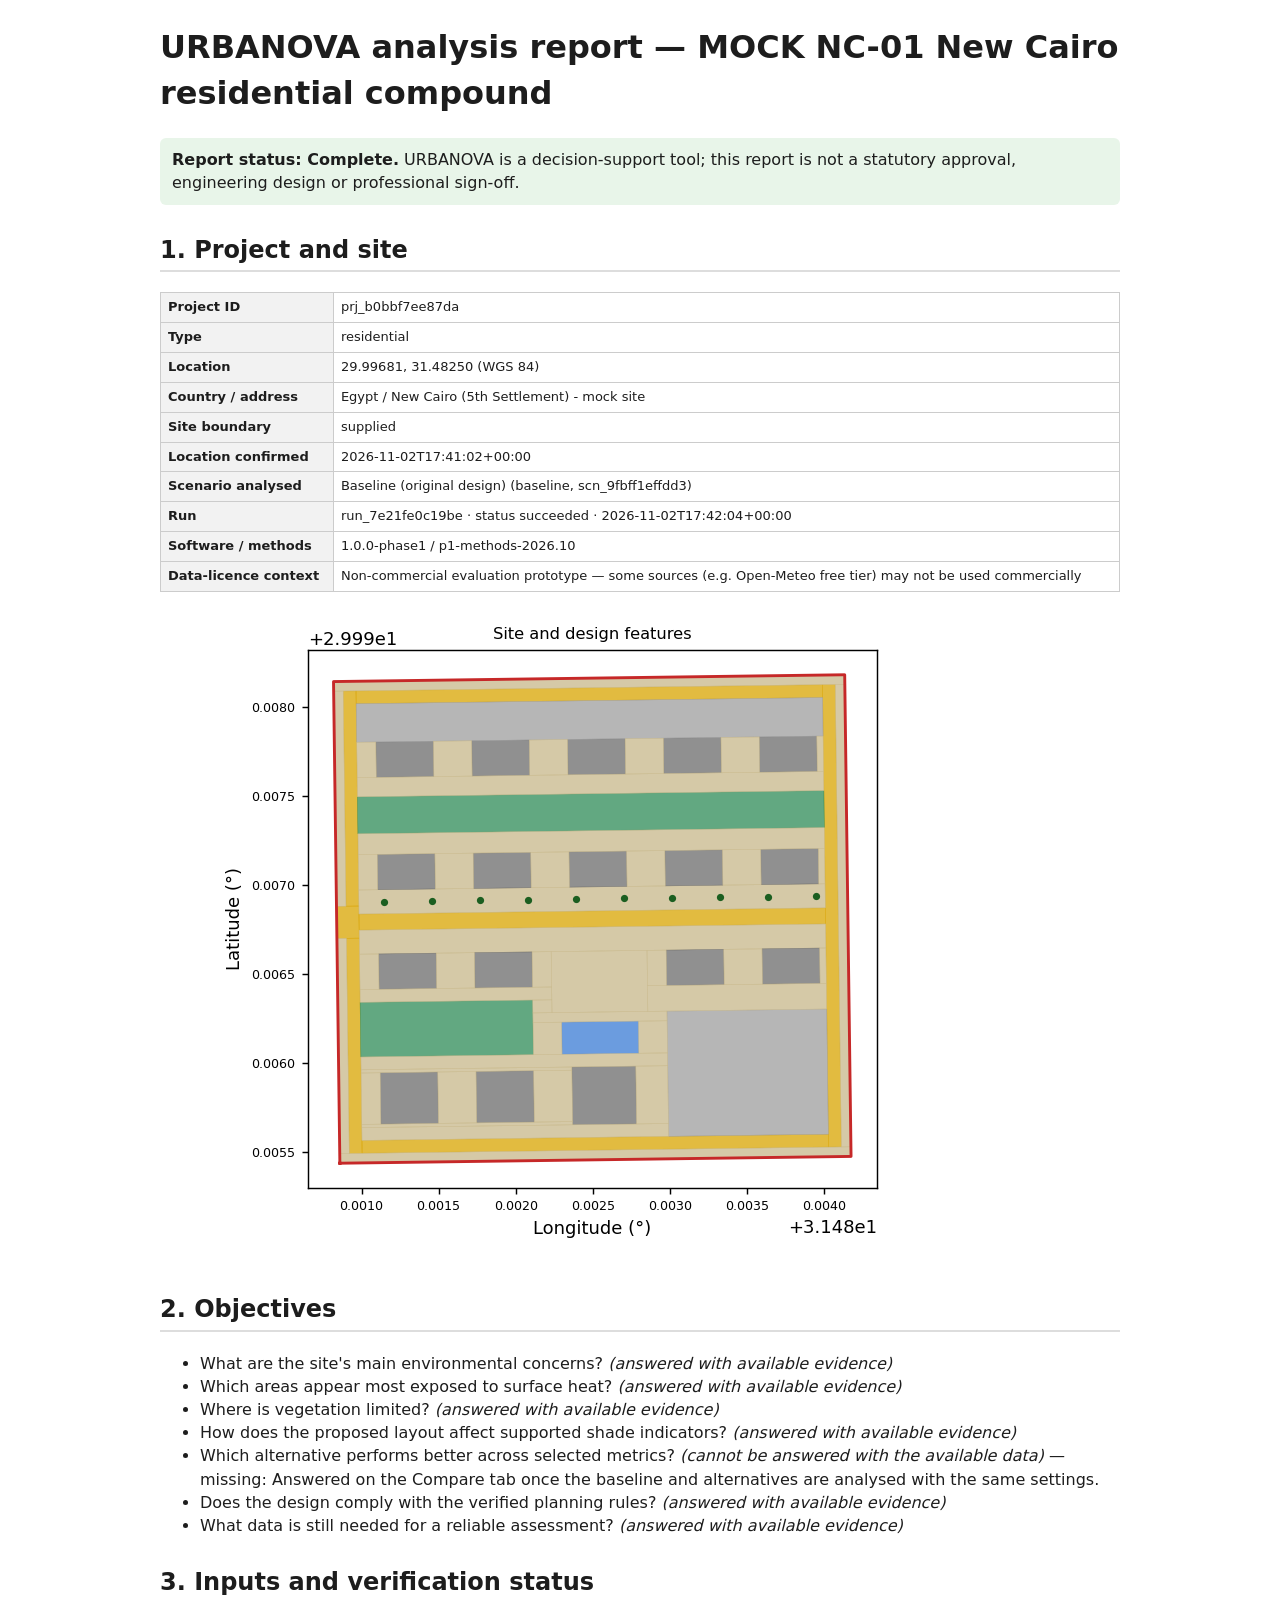
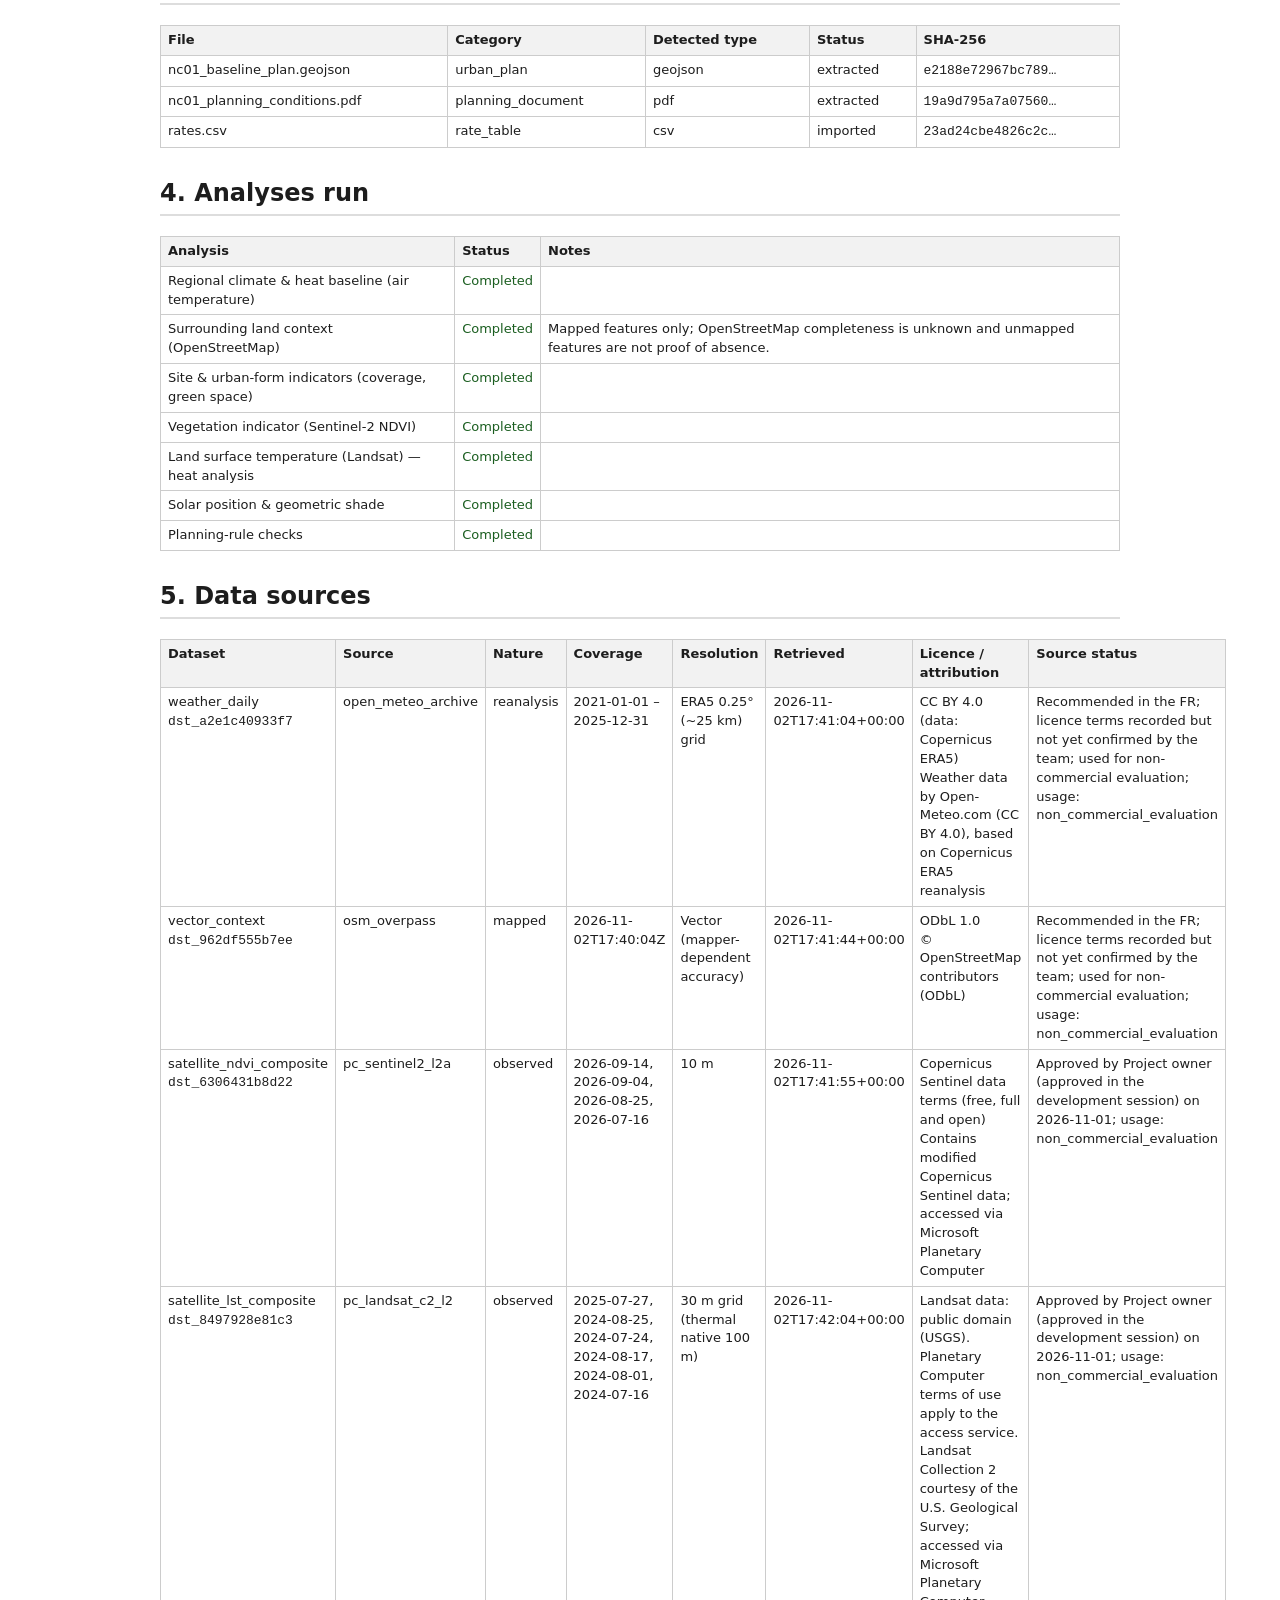
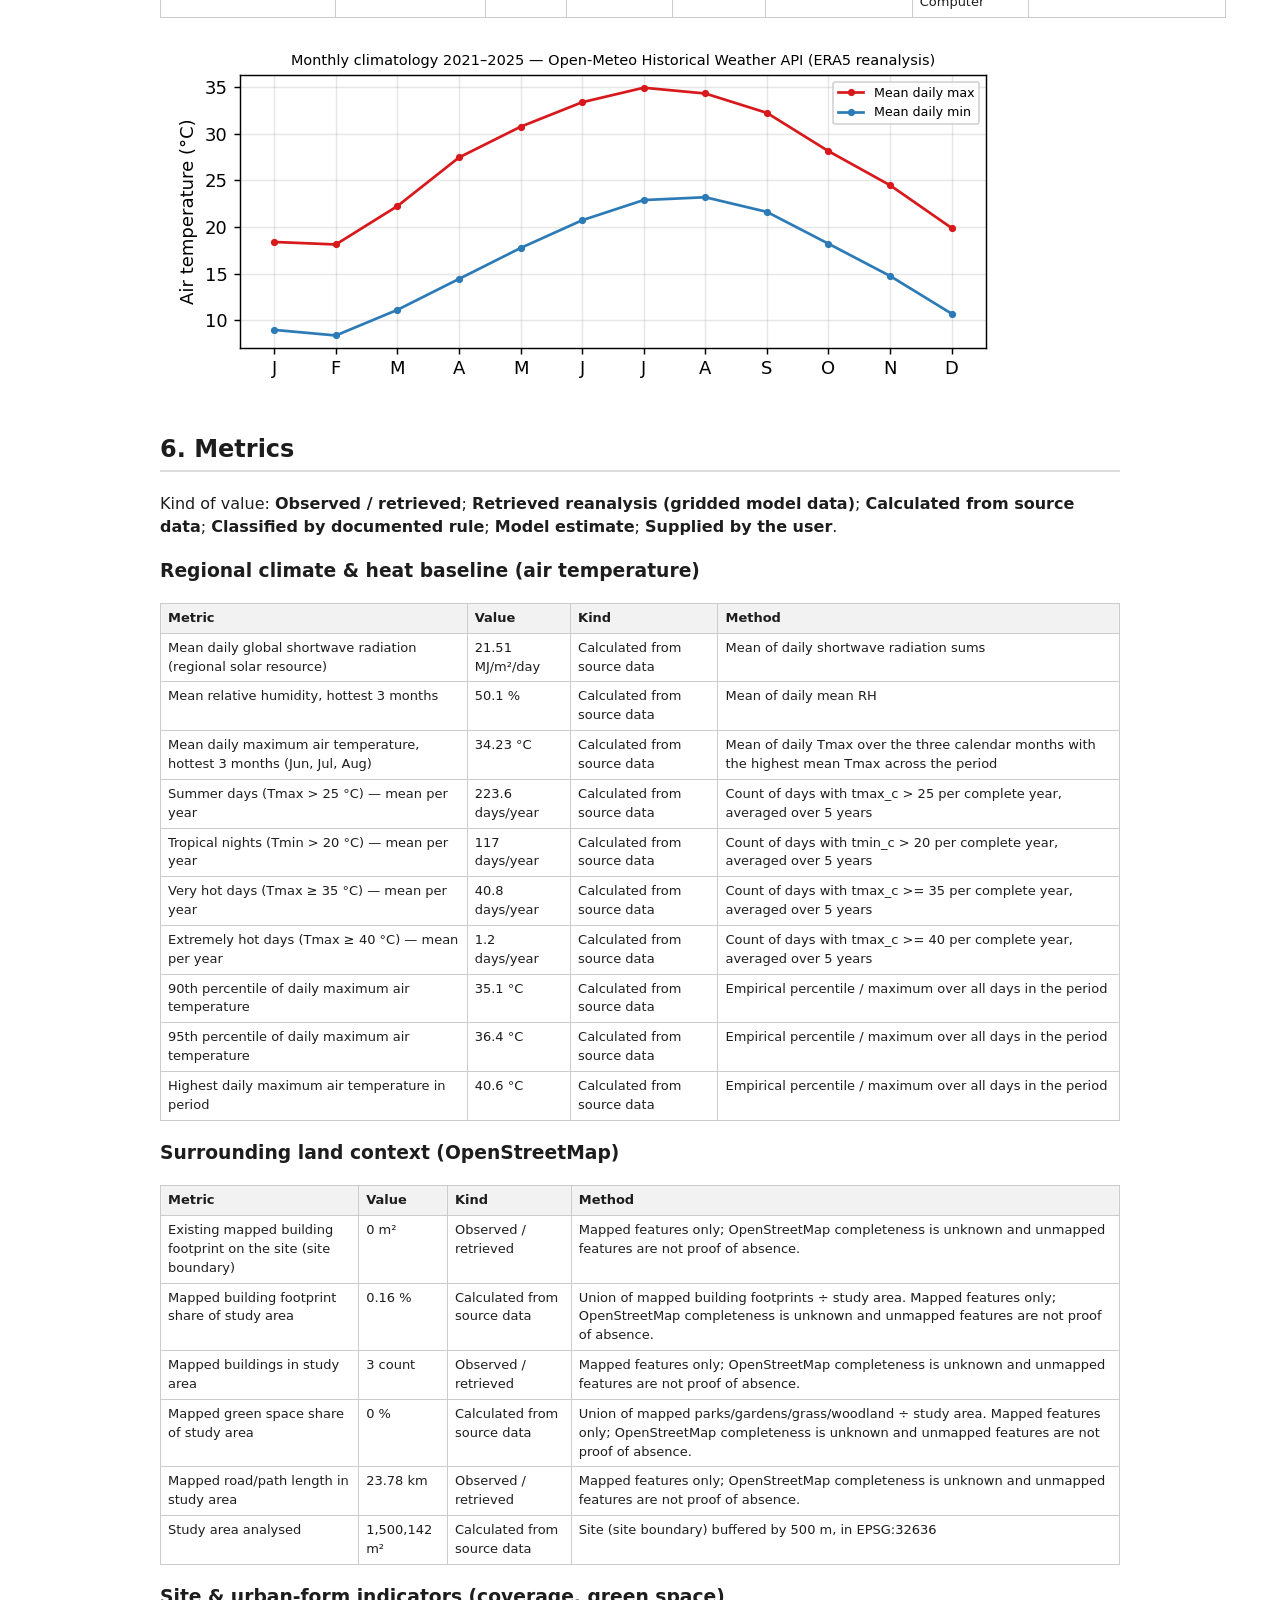
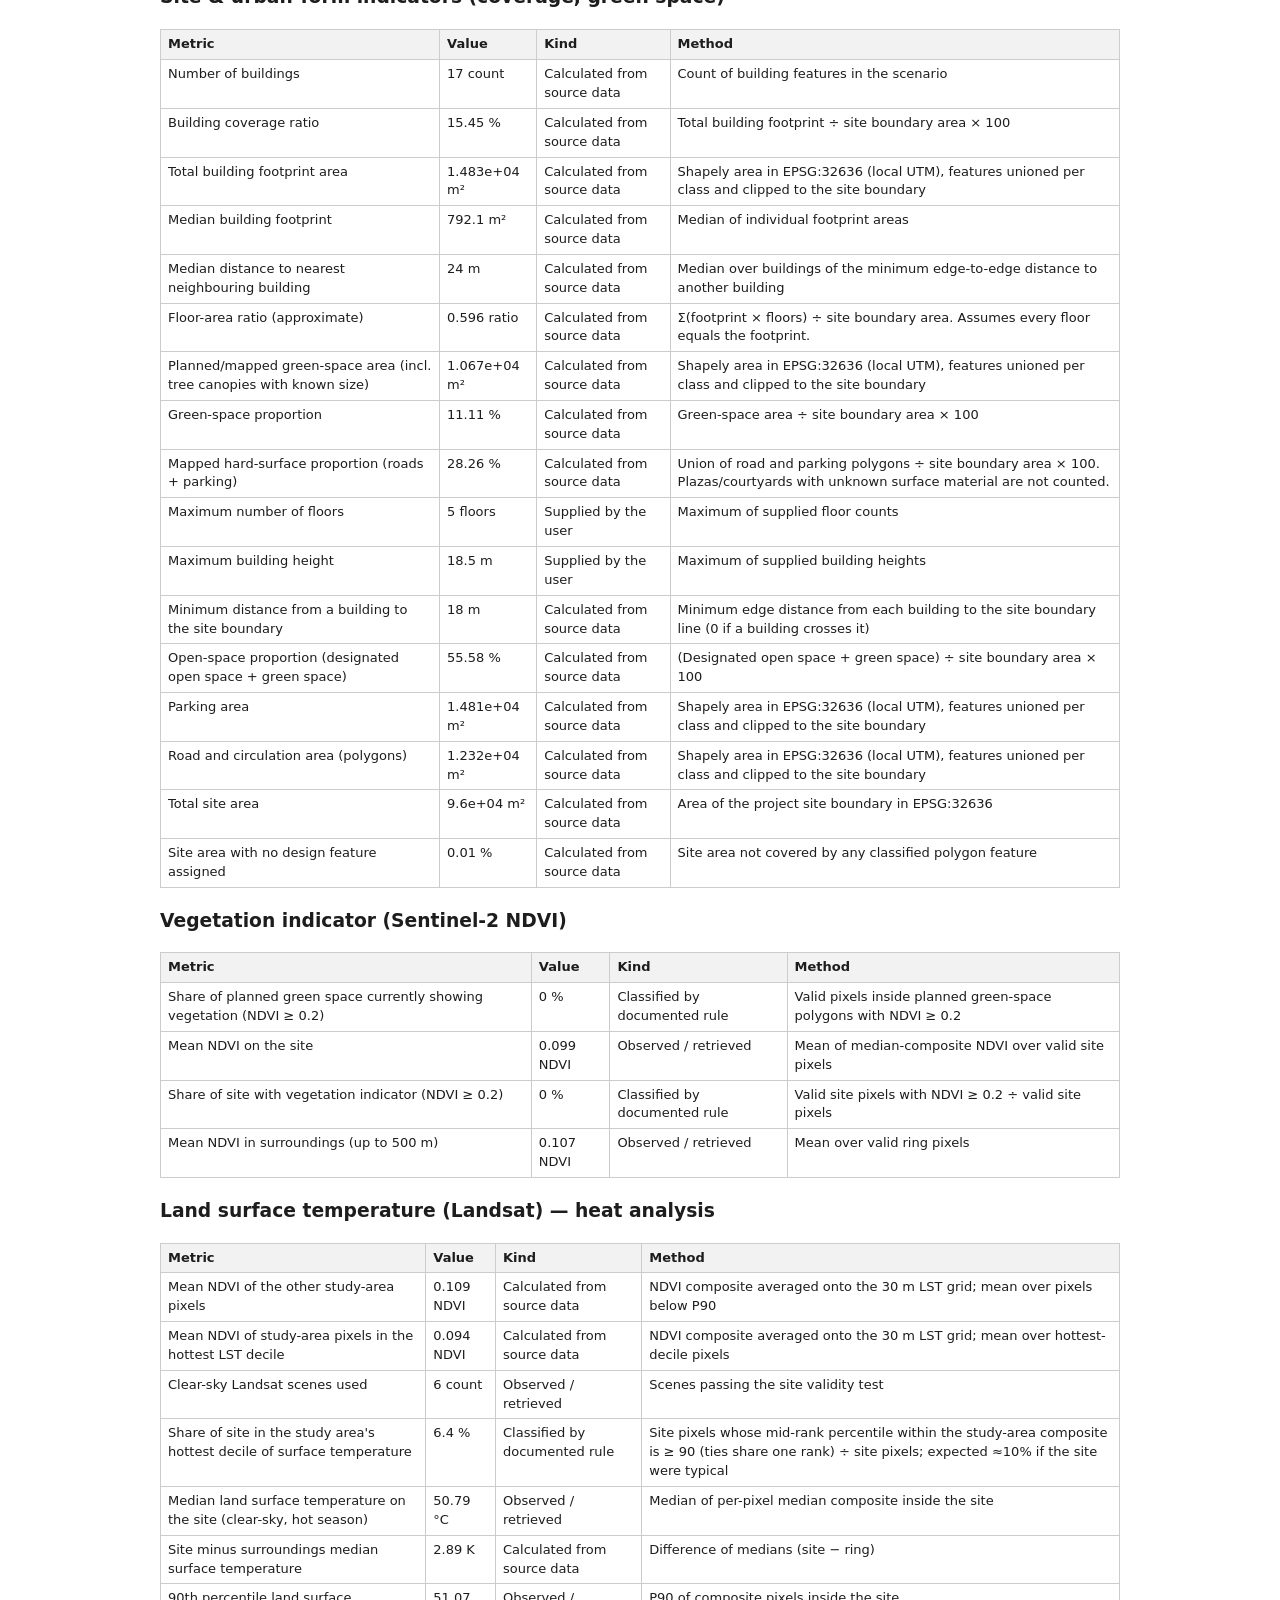
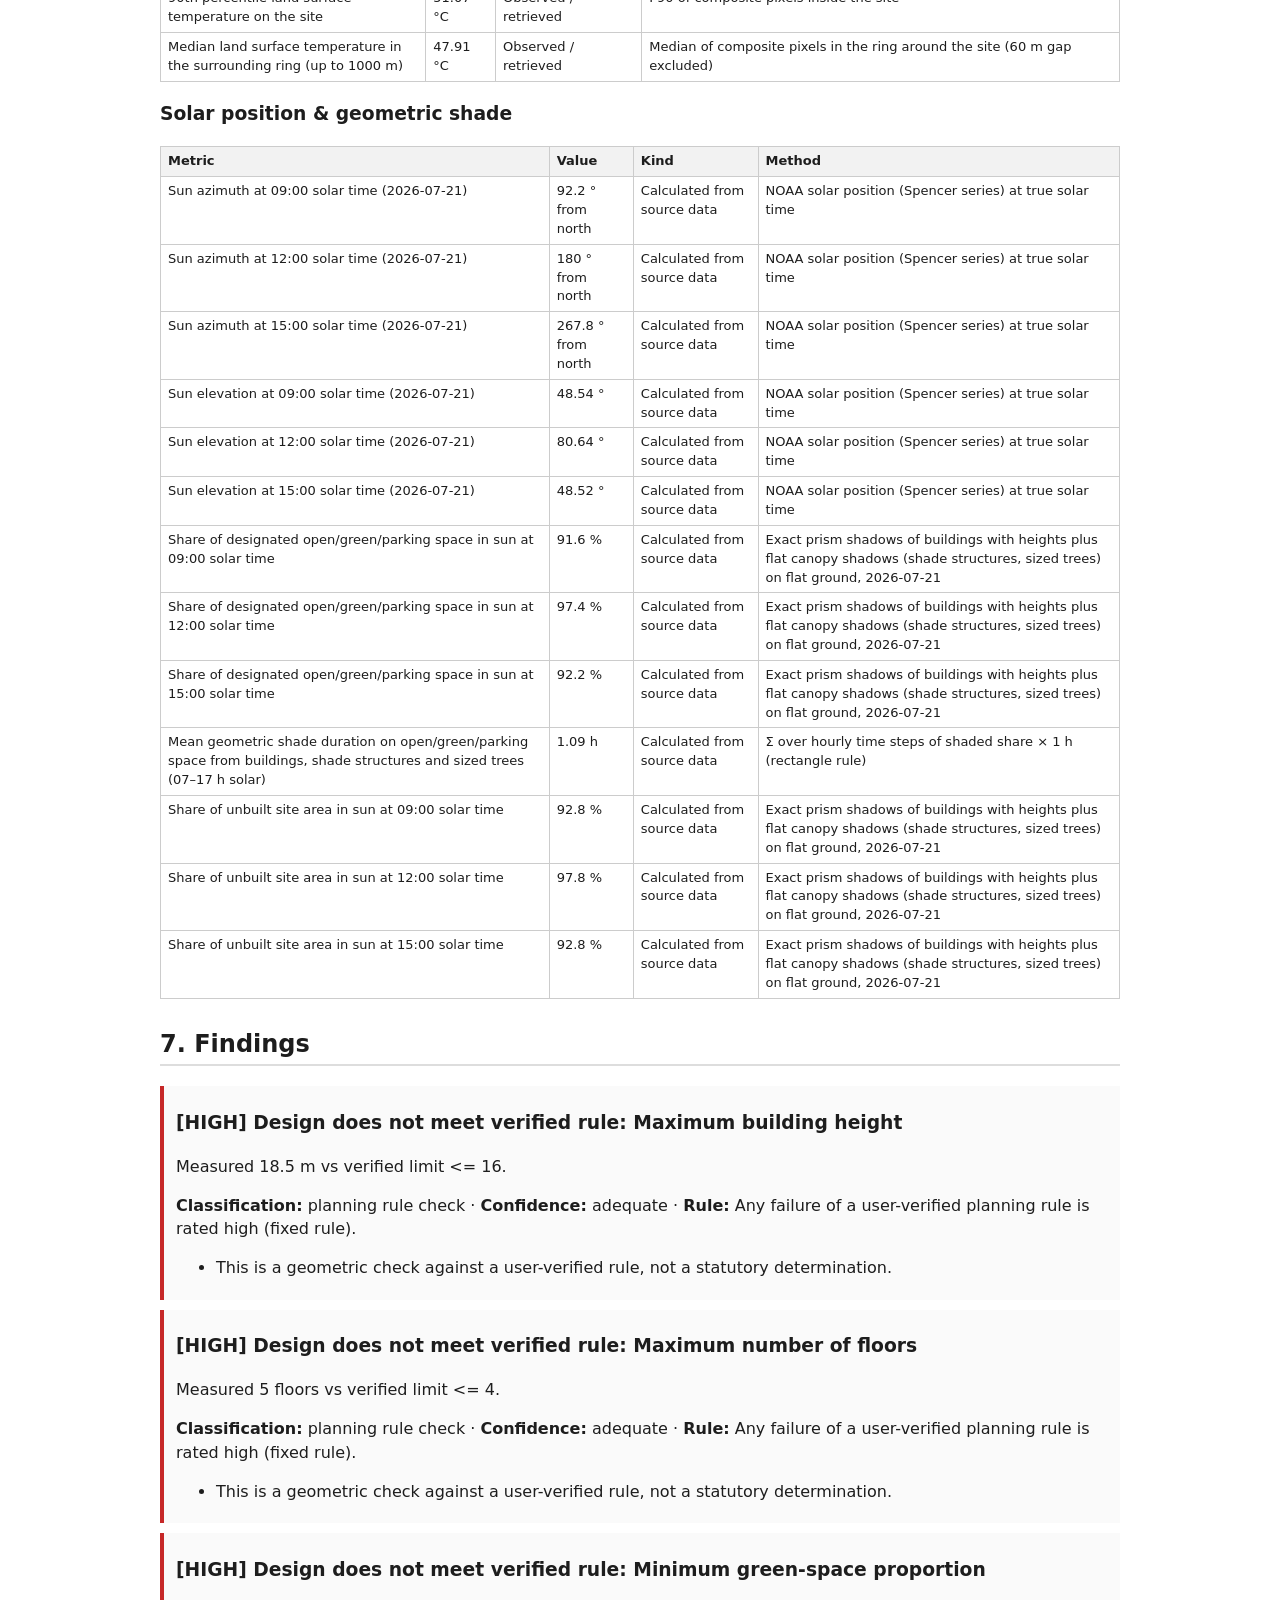
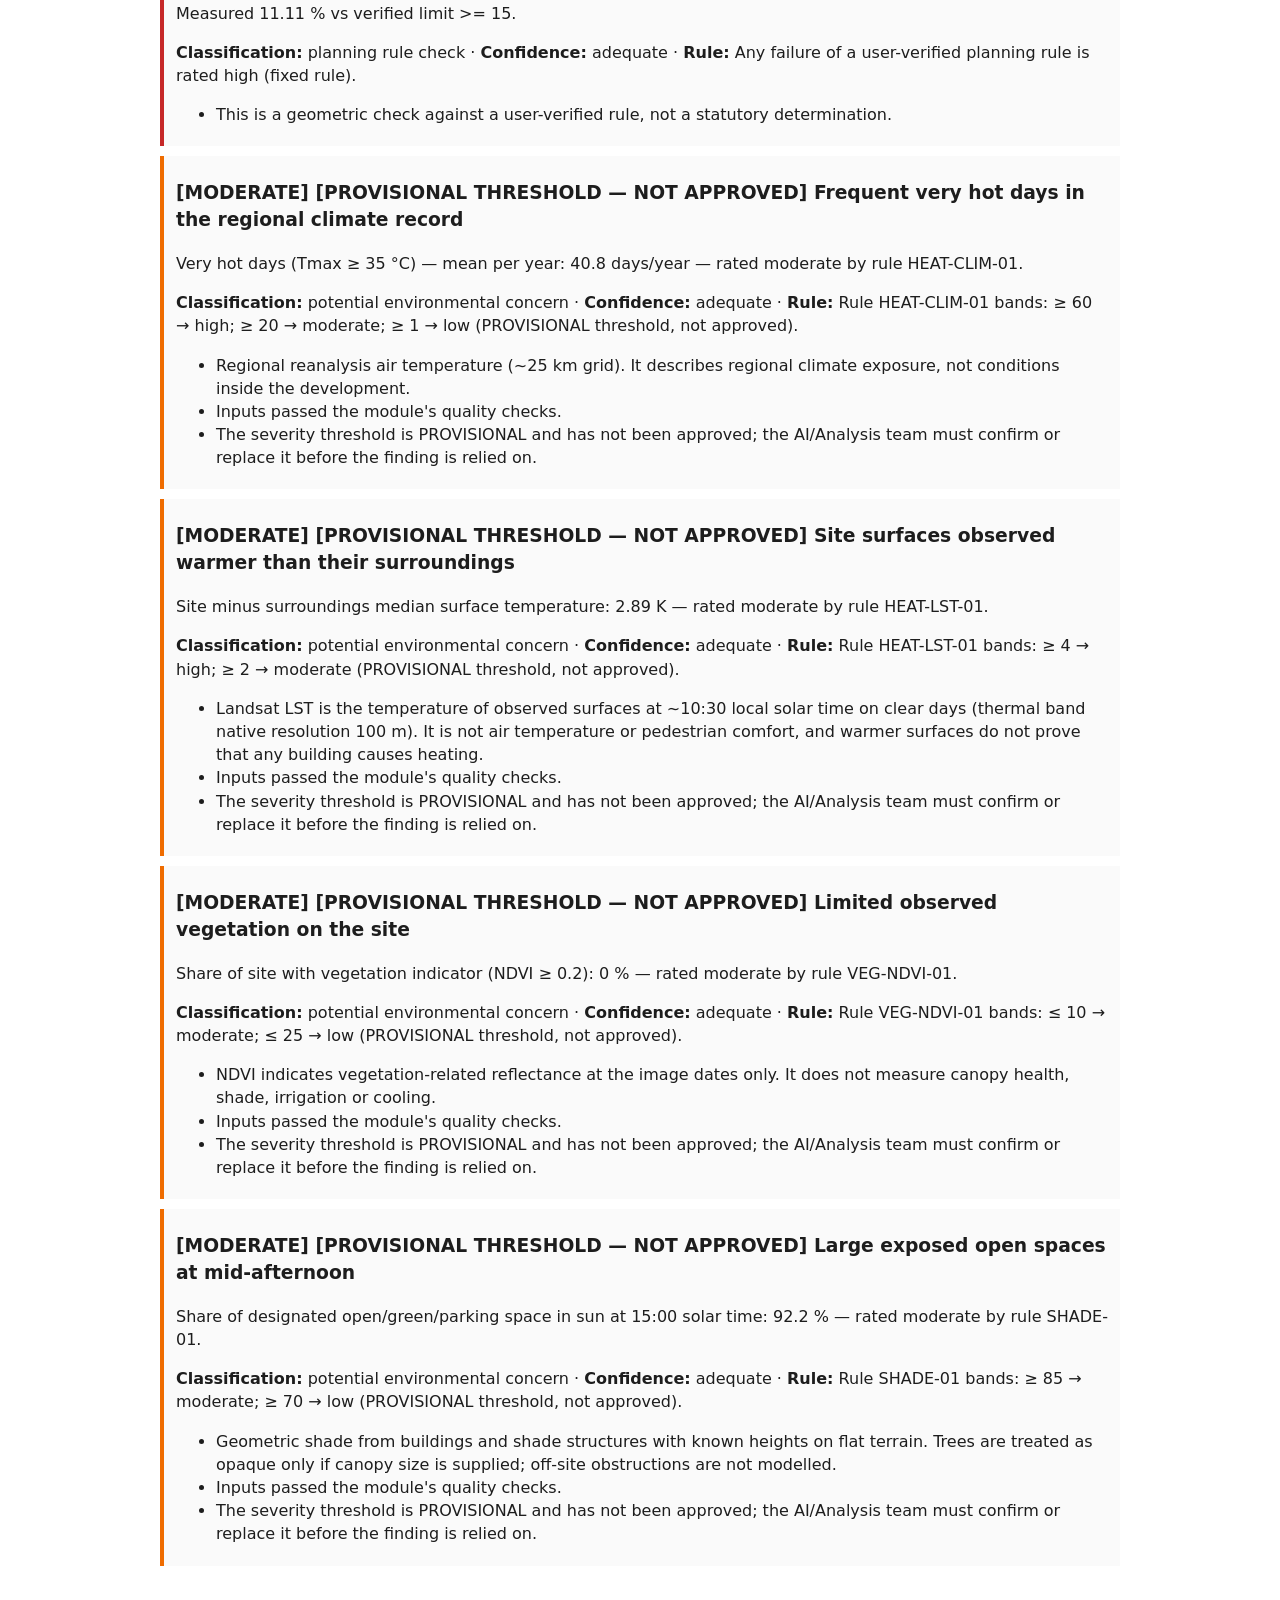
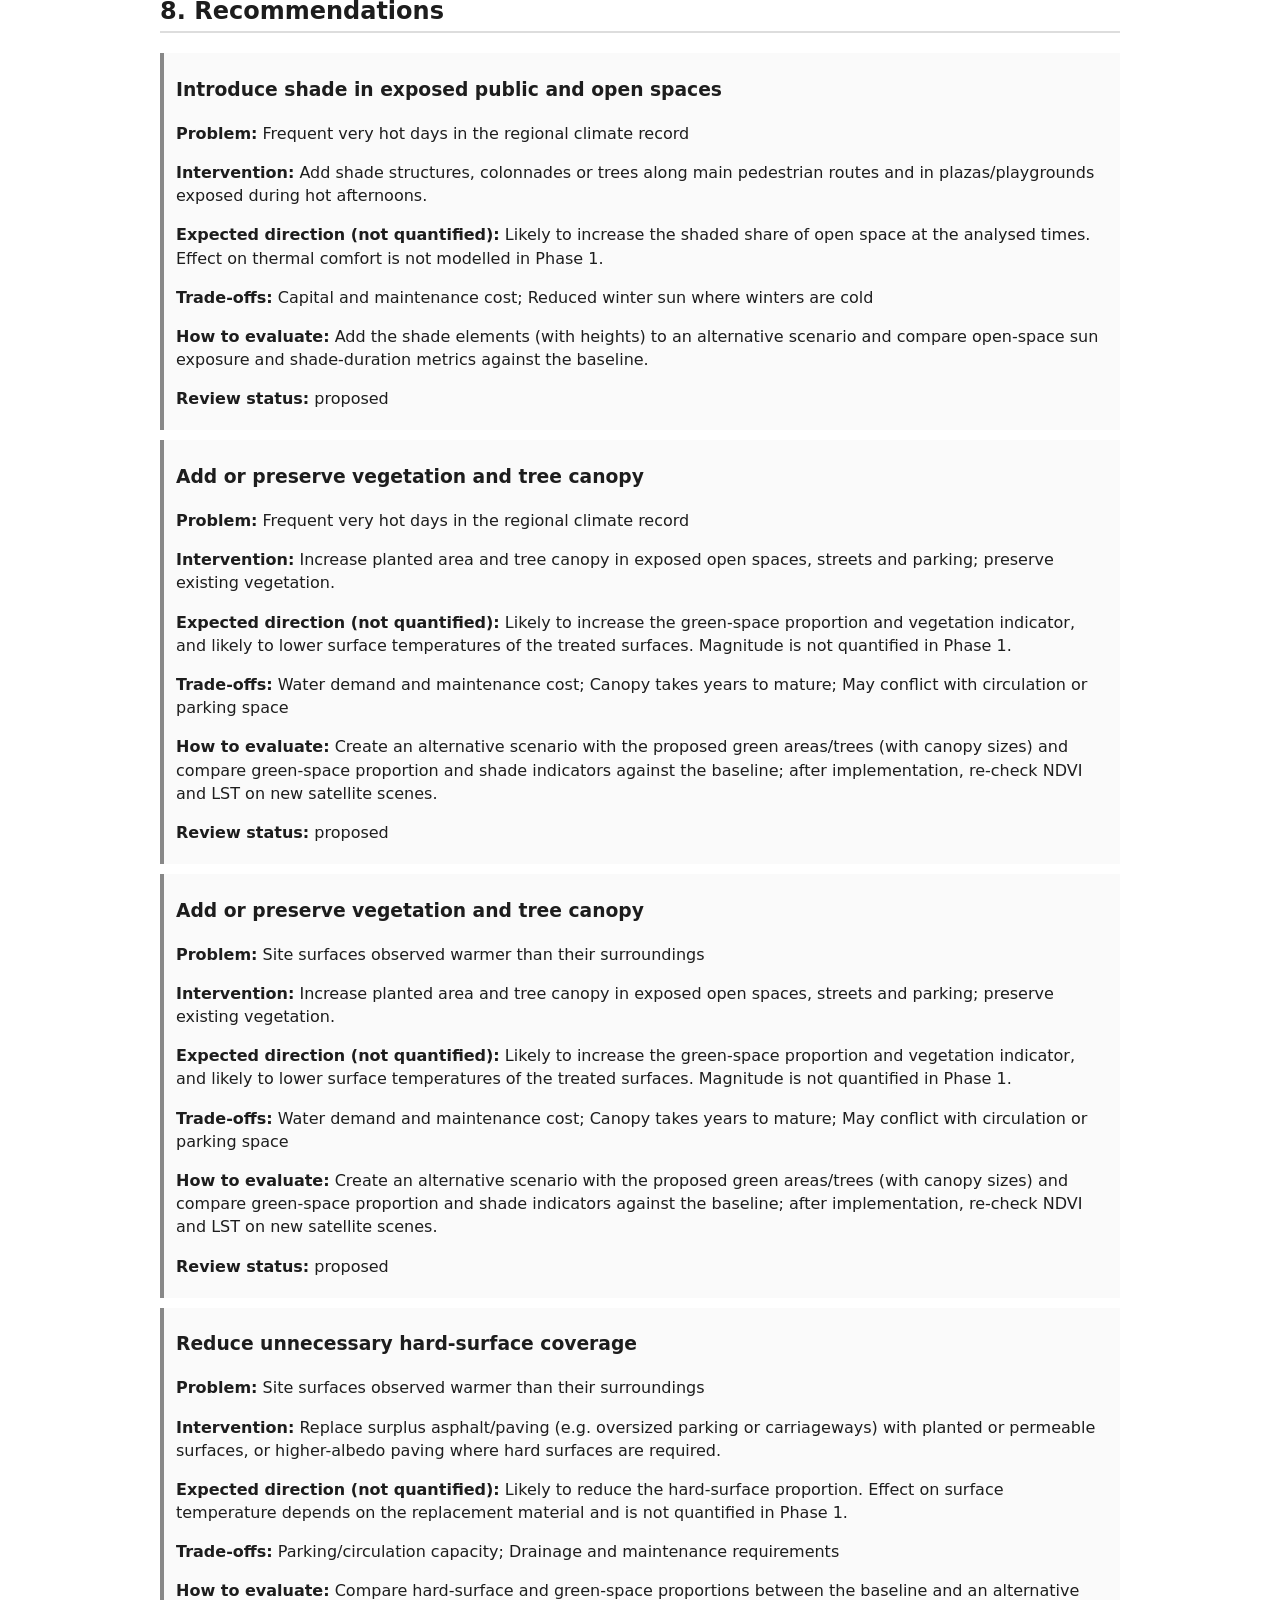
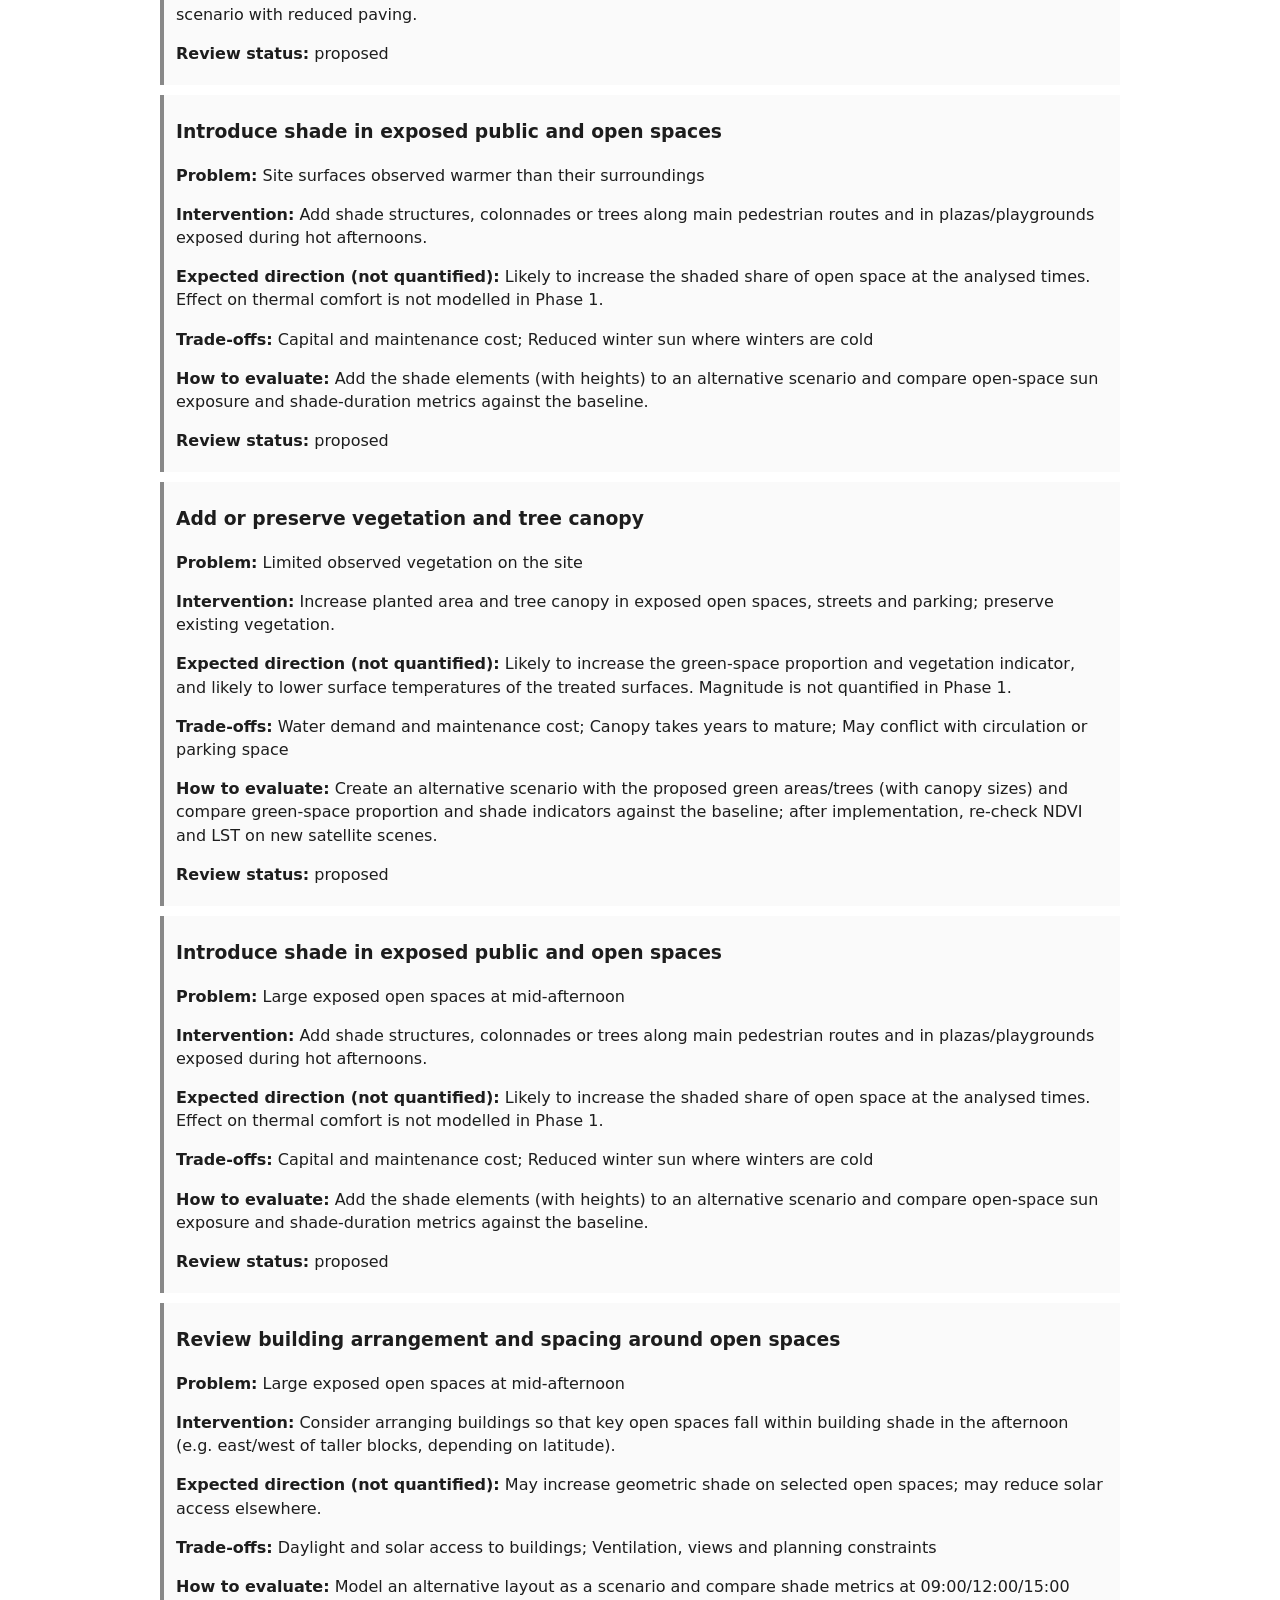
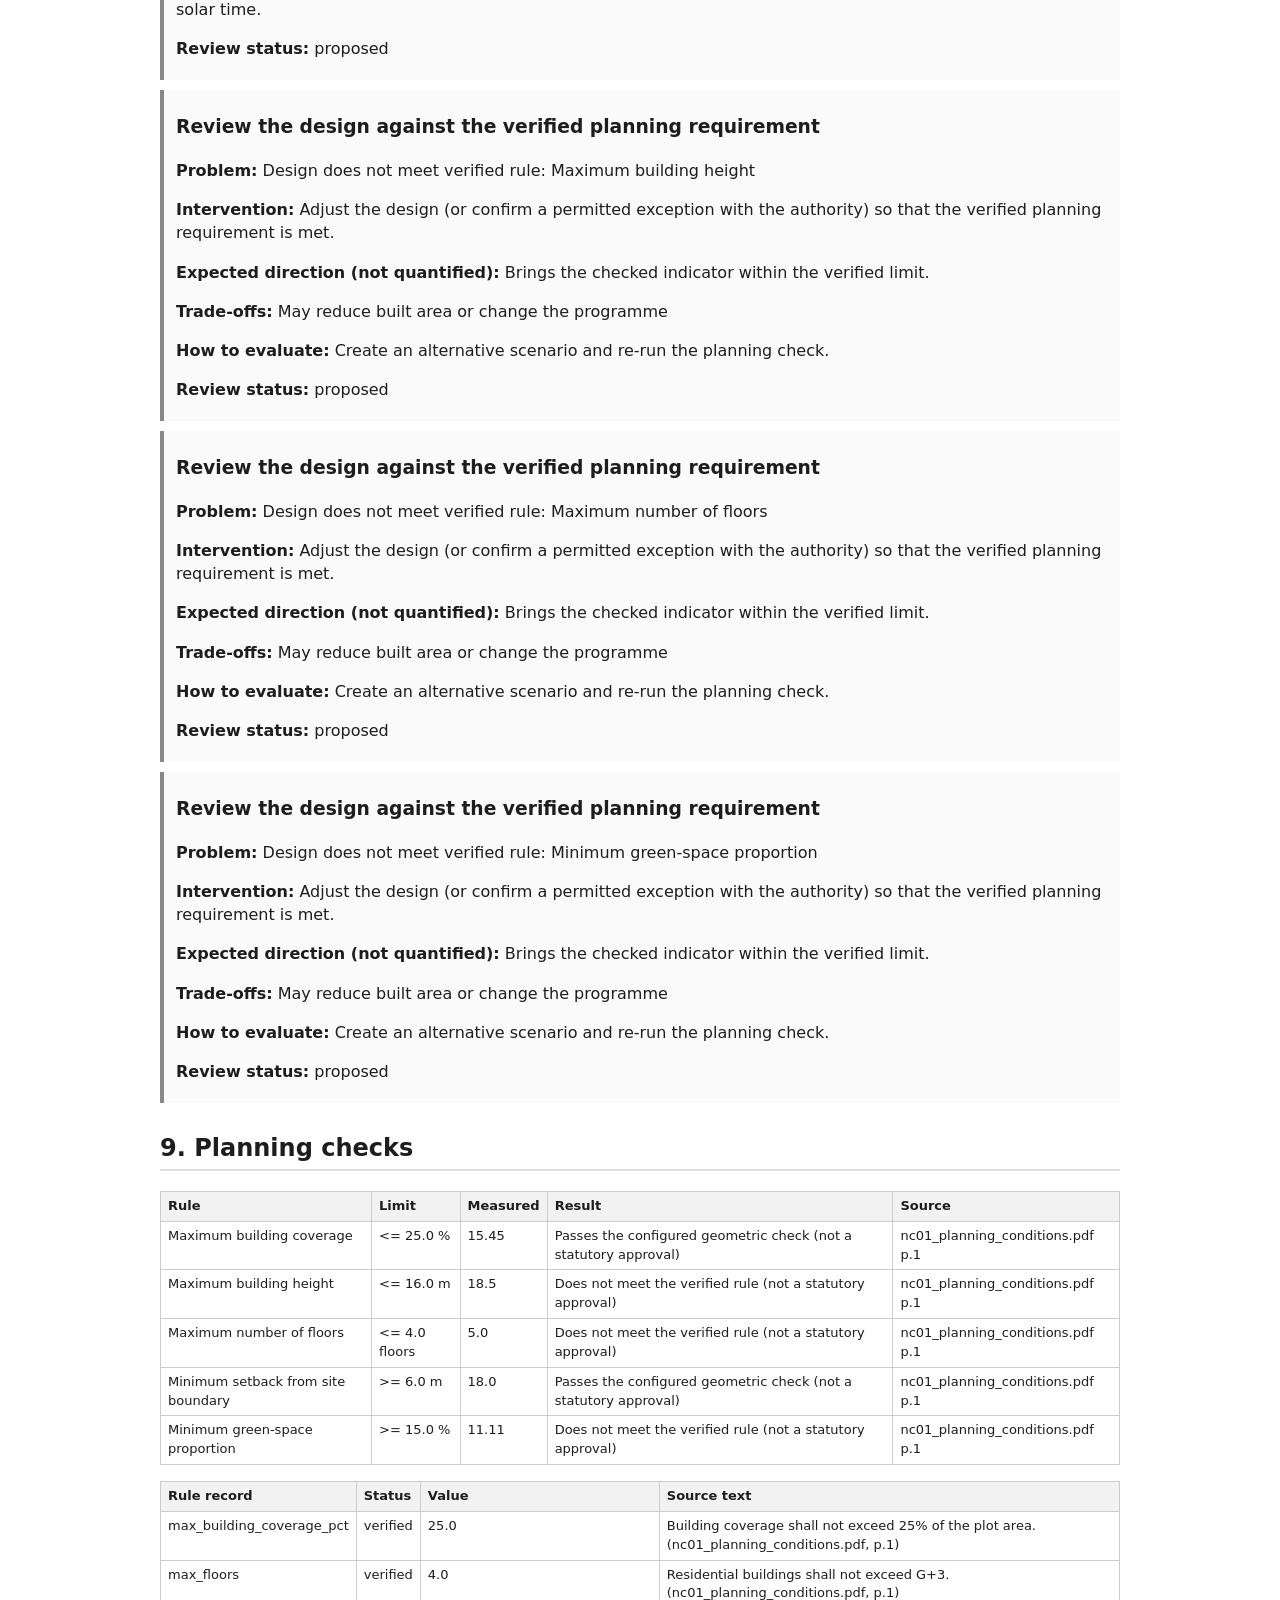
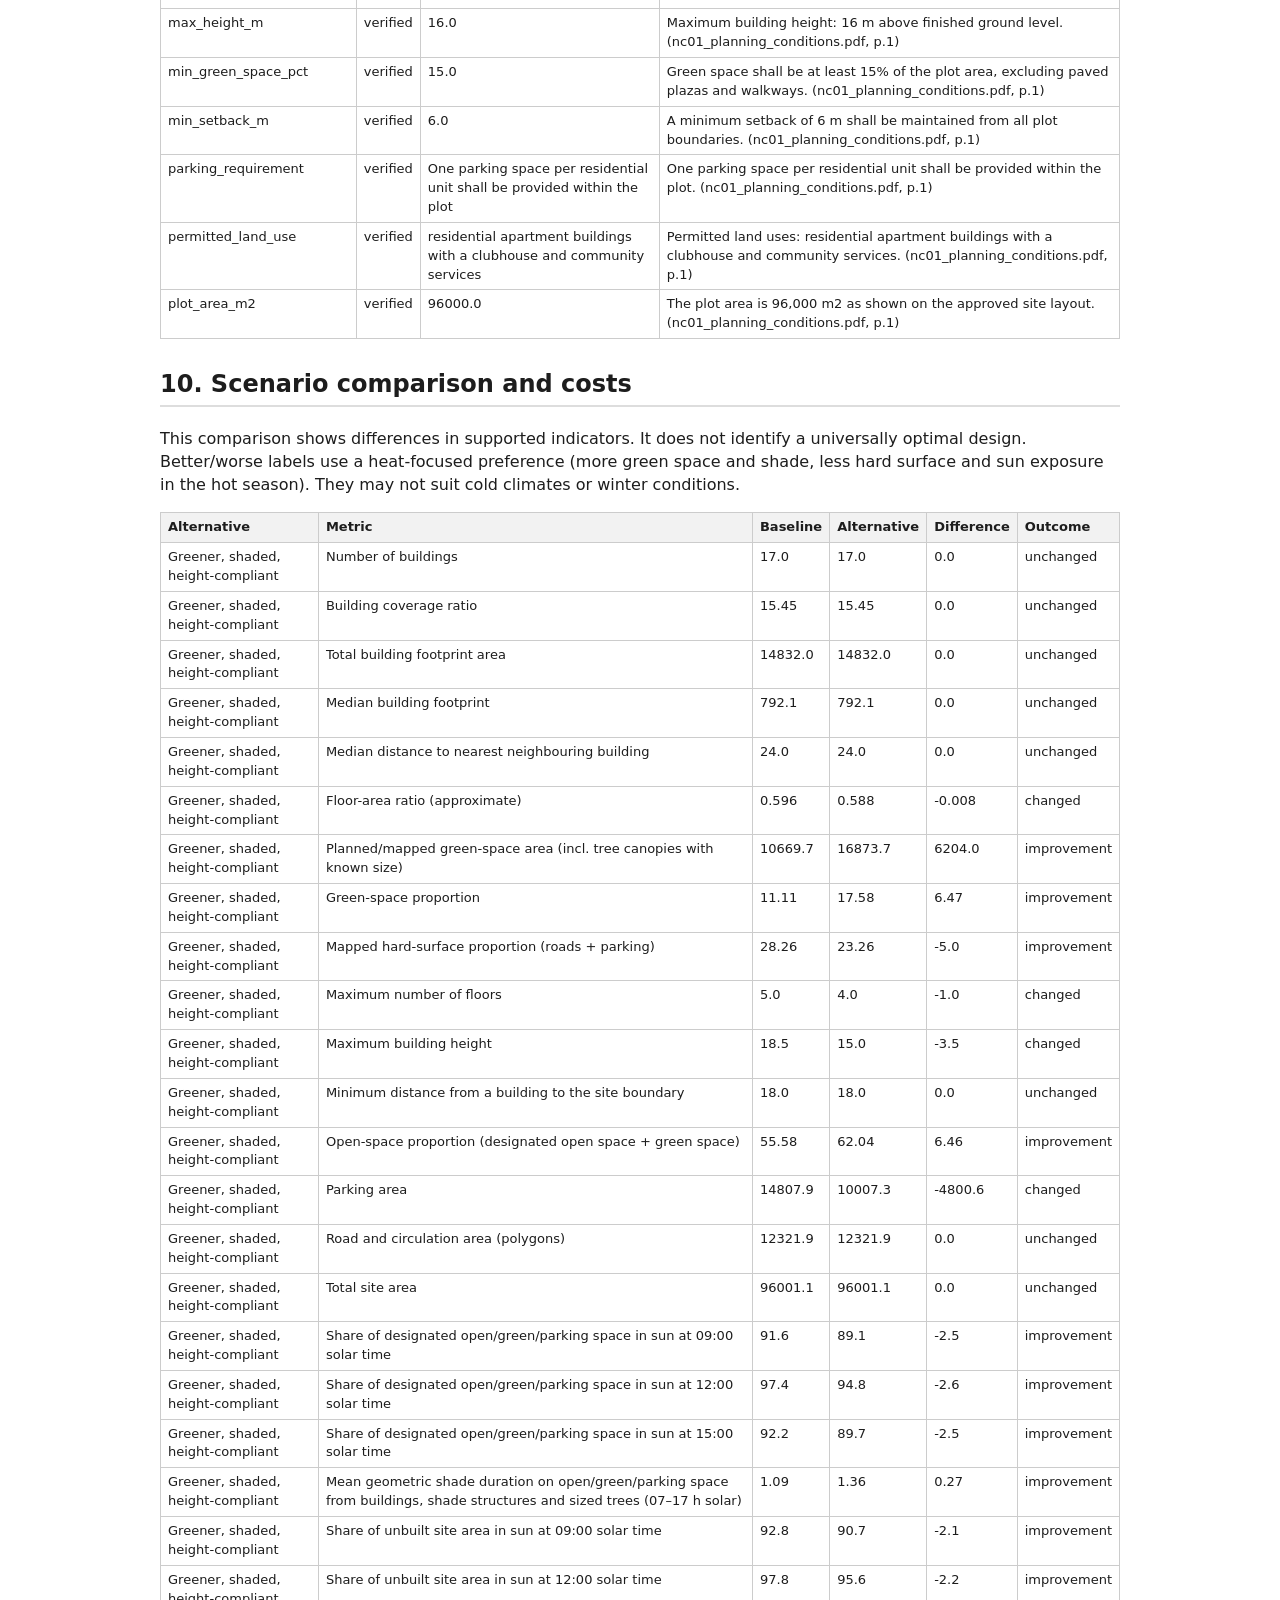
<file: case_studies/new_cairo_nc01/phase1_results/nc01_baseline_report.html>
<!doctype html><html lang='en'><head><meta charset='utf-8'><title>URBANOVA report — MOCK NC-01 New Cairo residential compound</title><style>body{font-family:system-ui,Segoe UI,Arial,sans-serif;max-width:960px;margin:24px auto;padding:0 16px;color:#1d1d1d;line-height:1.45}
table{border-collapse:collapse;width:100%;margin:8px 0 16px;font-size:13px}th,td{border:1px solid #ccc;padding:5px 7px;text-align:left;vertical-align:top}th{background:#f2f2f2}
.banner{padding:10px 12px;border-radius:6px}.banner.ok{background:#e8f5e9}.banner.warn{background:#fff3e0;border:1px solid #f0a020}
.finding,.rec{border-left:4px solid #888;padding:4px 12px;margin:10px 0;background:#fafafa}.sev-high{border-color:#c62828}.sev-moderate{border-color:#ef6c00}.sev-low{border-color:#f9a825}
.st-completed{color:#1b5e20}.st-partial{color:#e65100}.st-failed,.st-unavailable,.st-blocked{color:#b71c1c}h2{border-bottom:2px solid #ddd;padding-bottom:3px;margin-top:28px}
@media print{body{max-width:none}.finding,.rec,table{page-break-inside:avoid}}</style></head><body><h1>URBANOVA analysis report — MOCK NC-01 New Cairo residential compound</h1><p class="banner ok"><strong>Report status: Complete.</strong> URBANOVA is a decision-support tool; this report is not a statutory approval, engineering design or professional sign-off.</p><h2>1. Project and site</h2><table><tr><th>Project ID</th><td>prj_b0bbf7ee87da</td></tr><tr><th>Type</th><td>residential</td></tr><tr><th>Location</th><td>29.99681, 31.48250 (WGS 84)</td></tr><tr><th>Country / address</th><td>Egypt / New Cairo (5th Settlement) - mock site</td></tr><tr><th>Site boundary</th><td>supplied</td></tr><tr><th>Location confirmed</th><td>2026-11-02T17:41:02+00:00</td></tr><tr><th>Scenario analysed</th><td>Baseline (original design) (baseline, scn_9fbff1effdd3)</td></tr><tr><th>Run</th><td>run_7e21fe0c19be · status succeeded · 2026-11-02T17:42:04+00:00</td></tr><tr><th>Software / methods</th><td>1.0.0-phase1 / p1-methods-2026.10</td></tr><tr><th>Data-licence context</th><td>Non-commercial evaluation prototype — some sources (e.g. Open-Meteo free tier) may not be used commercially</td></tr></table><img src="[data-uri]" alt="Map of site boundary and design features" style="max-width:100%"><h2>2. Objectives</h2><ul><li>What are the site&#x27;s main environmental concerns? <em>(answered with available evidence)</em></li><li>Which areas appear most exposed to surface heat? <em>(answered with available evidence)</em></li><li>Where is vegetation limited? <em>(answered with available evidence)</em></li><li>How does the proposed layout affect supported shade indicators? <em>(answered with available evidence)</em></li><li>Which alternative performs better across selected metrics? <em>(cannot be answered with the available data)</em> — missing: Answered on the Compare tab once the baseline and alternatives are analysed with the same settings.</li><li>Does the design comply with the verified planning rules? <em>(answered with available evidence)</em></li><li>What data is still needed for a reliable assessment? <em>(answered with available evidence)</em></li></ul><h2>3. Inputs and verification status</h2><table><tr><th>File</th><th>Category</th><th>Detected type</th><th>Status</th><th>SHA-256</th></tr><tr><td>nc01_baseline_plan.geojson</td><td>urban_plan</td><td>geojson</td><td>extracted</td><td><code>e2188e72967bc789…</code></td></tr><tr><td>nc01_planning_conditions.pdf</td><td>planning_document</td><td>pdf</td><td>extracted</td><td><code>19a9d795a7a07560…</code></td></tr><tr><td>rates.csv</td><td>rate_table</td><td>csv</td><td>imported</td><td><code>23ad24cbe4826c2c…</code></td></tr></table><h2>4. Analyses run</h2><table><tr><th>Analysis</th><th>Status</th><th>Notes</th></tr><tr><td>Regional climate &amp; heat baseline (air temperature)</td><td class='st-completed'>Completed</td><td></td></tr><tr><td>Surrounding land context (OpenStreetMap)</td><td class='st-completed'>Completed</td><td>Mapped features only; OpenStreetMap completeness is unknown and unmapped features are not proof of absence.</td></tr><tr><td>Site &amp; urban-form indicators (coverage, green space)</td><td class='st-completed'>Completed</td><td></td></tr><tr><td>Vegetation indicator (Sentinel-2 NDVI)</td><td class='st-completed'>Completed</td><td></td></tr><tr><td>Land surface temperature (Landsat) — heat analysis</td><td class='st-completed'>Completed</td><td></td></tr><tr><td>Solar position &amp; geometric shade</td><td class='st-completed'>Completed</td><td></td></tr><tr><td>Planning-rule checks</td><td class='st-completed'>Completed</td><td></td></tr></table><h2>5. Data sources</h2><table><tr><th>Dataset</th><th>Source</th><th>Nature</th><th>Coverage</th><th>Resolution</th><th>Retrieved</th><th>Licence / attribution</th><th>Source status</th></tr><tr><td>weather_daily<br><code>dst_a2e1c40933f7</code></td><td>open_meteo_archive</td><td>reanalysis</td><td>2021-01-01 – 2025-12-31</td><td>ERA5 0.25° (~25 km) grid</td><td>2026-11-02T17:41:04+00:00</td><td>CC BY 4.0 (data: Copernicus ERA5)<br>Weather data by Open-Meteo.com (CC BY 4.0), based on Copernicus ERA5 reanalysis</td><td>Recommended in the FR; licence terms recorded but not yet confirmed by the team; used for non-commercial evaluation; usage: non_commercial_evaluation</td></tr><tr><td>vector_context<br><code>dst_962df555b7ee</code></td><td>osm_overpass</td><td>mapped</td><td>2026-11-02T17:40:04Z</td><td>Vector (mapper-dependent accuracy)</td><td>2026-11-02T17:41:44+00:00</td><td>ODbL 1.0<br>© OpenStreetMap contributors (ODbL)</td><td>Recommended in the FR; licence terms recorded but not yet confirmed by the team; used for non-commercial evaluation; usage: non_commercial_evaluation</td></tr><tr><td>satellite_ndvi_composite<br><code>dst_6306431b8d22</code></td><td>pc_sentinel2_l2a</td><td>observed</td><td>2026-09-14, 2026-09-04, 2026-08-25, 2026-07-16</td><td>10 m</td><td>2026-11-02T17:41:55+00:00</td><td>Copernicus Sentinel data terms (free, full and open)<br>Contains modified Copernicus Sentinel data; accessed via Microsoft Planetary Computer</td><td>Approved by Project owner (approved in the development session) on 2026-11-01; usage: non_commercial_evaluation</td></tr><tr><td>satellite_lst_composite<br><code>dst_8497928e81c3</code></td><td>pc_landsat_c2_l2</td><td>observed</td><td>2025-07-27, 2024-08-25, 2024-07-24, 2024-08-17, 2024-08-01, 2024-07-16</td><td>30 m grid (thermal native 100 m)</td><td>2026-11-02T17:42:04+00:00</td><td>Landsat data: public domain (USGS). Planetary Computer terms of use apply to the access service.<br>Landsat Collection 2 courtesy of the U.S. Geological Survey; accessed via Microsoft Planetary Computer</td><td>Approved by Project owner (approved in the development session) on 2026-11-01; usage: non_commercial_evaluation</td></tr></table><img src="[data-uri]" alt="Monthly climatology chart" style="max-width:100%"><h2>6. Metrics</h2><p>Kind of value: <b>Observed / retrieved</b>; <b>Retrieved reanalysis (gridded model data)</b>; <b>Calculated from source data</b>; <b>Classified by documented rule</b>; <b>Model estimate</b>; <b>Supplied by the user</b>.</p><h3>Regional climate &amp; heat baseline (air temperature)</h3><table><tr><th>Metric</th><th>Value</th><th>Kind</th><th>Method</th></tr><tr><td>Mean daily global shortwave radiation (regional solar resource)</td><td>21.51 MJ/m²/day</td><td>Calculated from source data</td><td>Mean of daily shortwave radiation sums</td></tr><tr><td>Mean relative humidity, hottest 3 months</td><td>50.1 %</td><td>Calculated from source data</td><td>Mean of daily mean RH</td></tr><tr><td>Mean daily maximum air temperature, hottest 3 months (Jun, Jul, Aug)</td><td>34.23 °C</td><td>Calculated from source data</td><td>Mean of daily Tmax over the three calendar months with the highest mean Tmax across the period</td></tr><tr><td>Summer days (Tmax &gt; 25 °C) — mean per year</td><td>223.6 days/year</td><td>Calculated from source data</td><td>Count of days with tmax_c &gt; 25 per complete year, averaged over 5 years</td></tr><tr><td>Tropical nights (Tmin &gt; 20 °C) — mean per year</td><td>117 days/year</td><td>Calculated from source data</td><td>Count of days with tmin_c &gt; 20 per complete year, averaged over 5 years</td></tr><tr><td>Very hot days (Tmax ≥ 35 °C) — mean per year</td><td>40.8 days/year</td><td>Calculated from source data</td><td>Count of days with tmax_c &gt;= 35 per complete year, averaged over 5 years</td></tr><tr><td>Extremely hot days (Tmax ≥ 40 °C) — mean per year</td><td>1.2 days/year</td><td>Calculated from source data</td><td>Count of days with tmax_c &gt;= 40 per complete year, averaged over 5 years</td></tr><tr><td>90th percentile of daily maximum air temperature</td><td>35.1 °C</td><td>Calculated from source data</td><td>Empirical percentile / maximum over all days in the period</td></tr><tr><td>95th percentile of daily maximum air temperature</td><td>36.4 °C</td><td>Calculated from source data</td><td>Empirical percentile / maximum over all days in the period</td></tr><tr><td>Highest daily maximum air temperature in period</td><td>40.6 °C</td><td>Calculated from source data</td><td>Empirical percentile / maximum over all days in the period</td></tr></table><h3>Surrounding land context (OpenStreetMap)</h3><table><tr><th>Metric</th><th>Value</th><th>Kind</th><th>Method</th></tr><tr><td>Existing mapped building footprint on the site (site boundary)</td><td>0 m²</td><td>Observed / retrieved</td><td>Mapped features only; OpenStreetMap completeness is unknown and unmapped features are not proof of absence.</td></tr><tr><td>Mapped building footprint share of study area</td><td>0.16 %</td><td>Calculated from source data</td><td>Union of mapped building footprints ÷ study area. Mapped features only; OpenStreetMap completeness is unknown and unmapped features are not proof of absence.</td></tr><tr><td>Mapped buildings in study area</td><td>3 count</td><td>Observed / retrieved</td><td>Mapped features only; OpenStreetMap completeness is unknown and unmapped features are not proof of absence.</td></tr><tr><td>Mapped green space share of study area</td><td>0 %</td><td>Calculated from source data</td><td>Union of mapped parks/gardens/grass/woodland ÷ study area. Mapped features only; OpenStreetMap completeness is unknown and unmapped features are not proof of absence.</td></tr><tr><td>Mapped road/path length in study area</td><td>23.78 km</td><td>Observed / retrieved</td><td>Mapped features only; OpenStreetMap completeness is unknown and unmapped features are not proof of absence.</td></tr><tr><td>Study area analysed</td><td>1,500,142 m²</td><td>Calculated from source data</td><td>Site (site boundary) buffered by 500 m, in EPSG:32636</td></tr></table><h3>Site &amp; urban-form indicators (coverage, green space)</h3><table><tr><th>Metric</th><th>Value</th><th>Kind</th><th>Method</th></tr><tr><td>Number of buildings</td><td>17 count</td><td>Calculated from source data</td><td>Count of building features in the scenario</td></tr><tr><td>Building coverage ratio</td><td>15.45 %</td><td>Calculated from source data</td><td>Total building footprint ÷ site boundary area × 100</td></tr><tr><td>Total building footprint area</td><td>1.483e+04 m²</td><td>Calculated from source data</td><td>Shapely area in EPSG:32636 (local UTM), features unioned per class and clipped to the site boundary</td></tr><tr><td>Median building footprint</td><td>792.1 m²</td><td>Calculated from source data</td><td>Median of individual footprint areas</td></tr><tr><td>Median distance to nearest neighbouring building</td><td>24 m</td><td>Calculated from source data</td><td>Median over buildings of the minimum edge-to-edge distance to another building</td></tr><tr><td>Floor-area ratio (approximate)</td><td>0.596 ratio</td><td>Calculated from source data</td><td>Σ(footprint × floors) ÷ site boundary area. Assumes every floor equals the footprint.</td></tr><tr><td>Planned/mapped green-space area (incl. tree canopies with known size)</td><td>1.067e+04 m²</td><td>Calculated from source data</td><td>Shapely area in EPSG:32636 (local UTM), features unioned per class and clipped to the site boundary</td></tr><tr><td>Green-space proportion</td><td>11.11 %</td><td>Calculated from source data</td><td>Green-space area ÷ site boundary area × 100</td></tr><tr><td>Mapped hard-surface proportion (roads + parking)</td><td>28.26 %</td><td>Calculated from source data</td><td>Union of road and parking polygons ÷ site boundary area × 100. Plazas/courtyards with unknown surface material are not counted.</td></tr><tr><td>Maximum number of floors</td><td>5 floors</td><td>Supplied by the user</td><td>Maximum of supplied floor counts</td></tr><tr><td>Maximum building height</td><td>18.5 m</td><td>Supplied by the user</td><td>Maximum of supplied building heights</td></tr><tr><td>Minimum distance from a building to the site boundary</td><td>18 m</td><td>Calculated from source data</td><td>Minimum edge distance from each building to the site boundary line (0 if a building crosses it)</td></tr><tr><td>Open-space proportion (designated open space + green space)</td><td>55.58 %</td><td>Calculated from source data</td><td>(Designated open space + green space) ÷ site boundary area × 100</td></tr><tr><td>Parking area</td><td>1.481e+04 m²</td><td>Calculated from source data</td><td>Shapely area in EPSG:32636 (local UTM), features unioned per class and clipped to the site boundary</td></tr><tr><td>Road and circulation area (polygons)</td><td>1.232e+04 m²</td><td>Calculated from source data</td><td>Shapely area in EPSG:32636 (local UTM), features unioned per class and clipped to the site boundary</td></tr><tr><td>Total site area</td><td>9.6e+04 m²</td><td>Calculated from source data</td><td>Area of the project site boundary in EPSG:32636</td></tr><tr><td>Site area with no design feature assigned</td><td>0.01 %</td><td>Calculated from source data</td><td>Site area not covered by any classified polygon feature</td></tr></table><h3>Vegetation indicator (Sentinel-2 NDVI)</h3><table><tr><th>Metric</th><th>Value</th><th>Kind</th><th>Method</th></tr><tr><td>Share of planned green space currently showing vegetation (NDVI ≥ 0.2)</td><td>0 %</td><td>Classified by documented rule</td><td>Valid pixels inside planned green-space polygons with NDVI ≥ 0.2</td></tr><tr><td>Mean NDVI on the site</td><td>0.099 NDVI</td><td>Observed / retrieved</td><td>Mean of median-composite NDVI over valid site pixels</td></tr><tr><td>Share of site with vegetation indicator (NDVI ≥ 0.2)</td><td>0 %</td><td>Classified by documented rule</td><td>Valid site pixels with NDVI ≥ 0.2 ÷ valid site pixels</td></tr><tr><td>Mean NDVI in surroundings (up to 500 m)</td><td>0.107 NDVI</td><td>Observed / retrieved</td><td>Mean over valid ring pixels</td></tr></table><h3>Land surface temperature (Landsat) — heat analysis</h3><table><tr><th>Metric</th><th>Value</th><th>Kind</th><th>Method</th></tr><tr><td>Mean NDVI of the other study-area pixels</td><td>0.109 NDVI</td><td>Calculated from source data</td><td>NDVI composite averaged onto the 30 m LST grid; mean over pixels below P90</td></tr><tr><td>Mean NDVI of study-area pixels in the hottest LST decile</td><td>0.094 NDVI</td><td>Calculated from source data</td><td>NDVI composite averaged onto the 30 m LST grid; mean over hottest-decile pixels</td></tr><tr><td>Clear-sky Landsat scenes used</td><td>6 count</td><td>Observed / retrieved</td><td>Scenes passing the site validity test</td></tr><tr><td>Share of site in the study area&#x27;s hottest decile of surface temperature</td><td>6.4 %</td><td>Classified by documented rule</td><td>Site pixels whose mid-rank percentile within the study-area composite is ≥ 90 (ties share one rank) ÷ site pixels; expected ≈10% if the site were typical</td></tr><tr><td>Median land surface temperature on the site (clear-sky, hot season)</td><td>50.79 °C</td><td>Observed / retrieved</td><td>Median of per-pixel median composite inside the site</td></tr><tr><td>Site minus surroundings median surface temperature</td><td>2.89 K</td><td>Calculated from source data</td><td>Difference of medians (site − ring)</td></tr><tr><td>90th percentile land surface temperature on the site</td><td>51.07 °C</td><td>Observed / retrieved</td><td>P90 of composite pixels inside the site</td></tr><tr><td>Median land surface temperature in the surrounding ring (up to 1000 m)</td><td>47.91 °C</td><td>Observed / retrieved</td><td>Median of composite pixels in the ring around the site (60 m gap excluded)</td></tr></table><h3>Solar position &amp; geometric shade</h3><table><tr><th>Metric</th><th>Value</th><th>Kind</th><th>Method</th></tr><tr><td>Sun azimuth at 09:00 solar time (2026-07-21)</td><td>92.2 ° from north</td><td>Calculated from source data</td><td>NOAA solar position (Spencer series) at true solar time</td></tr><tr><td>Sun azimuth at 12:00 solar time (2026-07-21)</td><td>180 ° from north</td><td>Calculated from source data</td><td>NOAA solar position (Spencer series) at true solar time</td></tr><tr><td>Sun azimuth at 15:00 solar time (2026-07-21)</td><td>267.8 ° from north</td><td>Calculated from source data</td><td>NOAA solar position (Spencer series) at true solar time</td></tr><tr><td>Sun elevation at 09:00 solar time (2026-07-21)</td><td>48.54 °</td><td>Calculated from source data</td><td>NOAA solar position (Spencer series) at true solar time</td></tr><tr><td>Sun elevation at 12:00 solar time (2026-07-21)</td><td>80.64 °</td><td>Calculated from source data</td><td>NOAA solar position (Spencer series) at true solar time</td></tr><tr><td>Sun elevation at 15:00 solar time (2026-07-21)</td><td>48.52 °</td><td>Calculated from source data</td><td>NOAA solar position (Spencer series) at true solar time</td></tr><tr><td>Share of designated open/green/parking space in sun at 09:00 solar time</td><td>91.6 %</td><td>Calculated from source data</td><td>Exact prism shadows of buildings with heights plus flat canopy shadows (shade structures, sized trees) on flat ground, 2026-07-21</td></tr><tr><td>Share of designated open/green/parking space in sun at 12:00 solar time</td><td>97.4 %</td><td>Calculated from source data</td><td>Exact prism shadows of buildings with heights plus flat canopy shadows (shade structures, sized trees) on flat ground, 2026-07-21</td></tr><tr><td>Share of designated open/green/parking space in sun at 15:00 solar time</td><td>92.2 %</td><td>Calculated from source data</td><td>Exact prism shadows of buildings with heights plus flat canopy shadows (shade structures, sized trees) on flat ground, 2026-07-21</td></tr><tr><td>Mean geometric shade duration on open/green/parking space from buildings, shade structures and sized trees (07–17 h solar)</td><td>1.09 h</td><td>Calculated from source data</td><td>Σ over hourly time steps of shaded share × 1 h (rectangle rule)</td></tr><tr><td>Share of unbuilt site area in sun at 09:00 solar time</td><td>92.8 %</td><td>Calculated from source data</td><td>Exact prism shadows of buildings with heights plus flat canopy shadows (shade structures, sized trees) on flat ground, 2026-07-21</td></tr><tr><td>Share of unbuilt site area in sun at 12:00 solar time</td><td>97.8 %</td><td>Calculated from source data</td><td>Exact prism shadows of buildings with heights plus flat canopy shadows (shade structures, sized trees) on flat ground, 2026-07-21</td></tr><tr><td>Share of unbuilt site area in sun at 15:00 solar time</td><td>92.8 %</td><td>Calculated from source data</td><td>Exact prism shadows of buildings with heights plus flat canopy shadows (shade structures, sized trees) on flat ground, 2026-07-21</td></tr></table><h2>7. Findings</h2><div class='finding sev-high'><h3>[HIGH] Design does not meet verified rule: Maximum building height</h3><p>Measured 18.5 m vs verified limit &lt;= 16.</p><p><b>Classification:</b> planning rule check · <b>Confidence:</b> adequate · <b>Rule:</b> Any failure of a user-verified planning rule is rated high (fixed rule).</p><ul><li>This is a geometric check against a user-verified rule, not a statutory determination.</li></ul></div><div class='finding sev-high'><h3>[HIGH] Design does not meet verified rule: Maximum number of floors</h3><p>Measured 5 floors vs verified limit &lt;= 4.</p><p><b>Classification:</b> planning rule check · <b>Confidence:</b> adequate · <b>Rule:</b> Any failure of a user-verified planning rule is rated high (fixed rule).</p><ul><li>This is a geometric check against a user-verified rule, not a statutory determination.</li></ul></div><div class='finding sev-high'><h3>[HIGH] Design does not meet verified rule: Minimum green-space proportion</h3><p>Measured 11.11 % vs verified limit &gt;= 15.</p><p><b>Classification:</b> planning rule check · <b>Confidence:</b> adequate · <b>Rule:</b> Any failure of a user-verified planning rule is rated high (fixed rule).</p><ul><li>This is a geometric check against a user-verified rule, not a statutory determination.</li></ul></div><div class='finding sev-moderate'><h3>[MODERATE] [PROVISIONAL THRESHOLD — NOT APPROVED] Frequent very hot days in the regional climate record</h3><p>Very hot days (Tmax ≥ 35 °C) — mean per year: 40.8 days/year — rated moderate by rule HEAT-CLIM-01.</p><p><b>Classification:</b> potential environmental concern · <b>Confidence:</b> adequate · <b>Rule:</b> Rule HEAT-CLIM-01 bands: ≥ 60 → high; ≥ 20 → moderate; ≥ 1 → low (PROVISIONAL threshold, not approved).</p><ul><li>Regional reanalysis air temperature (~25 km grid). It describes regional climate exposure, not conditions inside the development.</li><li>Inputs passed the module&#x27;s quality checks.</li><li>The severity threshold is PROVISIONAL and has not been approved; the AI/Analysis team must confirm or replace it before the finding is relied on.</li></ul></div><div class='finding sev-moderate'><h3>[MODERATE] [PROVISIONAL THRESHOLD — NOT APPROVED] Site surfaces observed warmer than their surroundings</h3><p>Site minus surroundings median surface temperature: 2.89 K — rated moderate by rule HEAT-LST-01.</p><p><b>Classification:</b> potential environmental concern · <b>Confidence:</b> adequate · <b>Rule:</b> Rule HEAT-LST-01 bands: ≥ 4 → high; ≥ 2 → moderate (PROVISIONAL threshold, not approved).</p><ul><li>Landsat LST is the temperature of observed surfaces at ~10:30 local solar time on clear days (thermal band native resolution 100 m). It is not air temperature or pedestrian comfort, and warmer surfaces do not prove that any building causes heating.</li><li>Inputs passed the module&#x27;s quality checks.</li><li>The severity threshold is PROVISIONAL and has not been approved; the AI/Analysis team must confirm or replace it before the finding is relied on.</li></ul></div><div class='finding sev-moderate'><h3>[MODERATE] [PROVISIONAL THRESHOLD — NOT APPROVED] Limited observed vegetation on the site</h3><p>Share of site with vegetation indicator (NDVI ≥ 0.2): 0 % — rated moderate by rule VEG-NDVI-01.</p><p><b>Classification:</b> potential environmental concern · <b>Confidence:</b> adequate · <b>Rule:</b> Rule VEG-NDVI-01 bands: ≤ 10 → moderate; ≤ 25 → low (PROVISIONAL threshold, not approved).</p><ul><li>NDVI indicates vegetation-related reflectance at the image dates only. It does not measure canopy health, shade, irrigation or cooling.</li><li>Inputs passed the module&#x27;s quality checks.</li><li>The severity threshold is PROVISIONAL and has not been approved; the AI/Analysis team must confirm or replace it before the finding is relied on.</li></ul></div><div class='finding sev-moderate'><h3>[MODERATE] [PROVISIONAL THRESHOLD — NOT APPROVED] Large exposed open spaces at mid-afternoon</h3><p>Share of designated open/green/parking space in sun at 15:00 solar time: 92.2 % — rated moderate by rule SHADE-01.</p><p><b>Classification:</b> potential environmental concern · <b>Confidence:</b> adequate · <b>Rule:</b> Rule SHADE-01 bands: ≥ 85 → moderate; ≥ 70 → low (PROVISIONAL threshold, not approved).</p><ul><li>Geometric shade from buildings and shade structures with known heights on flat terrain. Trees are treated as opaque only if canopy size is supplied; off-site obstructions are not modelled.</li><li>Inputs passed the module&#x27;s quality checks.</li><li>The severity threshold is PROVISIONAL and has not been approved; the AI/Analysis team must confirm or replace it before the finding is relied on.</li></ul></div><h2>8. Recommendations</h2><div class='rec'><h3>Introduce shade in exposed public and open spaces</h3><p><b>Problem:</b> Frequent very hot days in the regional climate record</p><p><b>Intervention:</b> Add shade structures, colonnades or trees along main pedestrian routes and in plazas/playgrounds exposed during hot afternoons.</p><p><b>Expected direction (not quantified):</b> Likely to increase the shaded share of open space at the analysed times. Effect on thermal comfort is not modelled in Phase 1.</p><p><b>Trade-offs:</b> Capital and maintenance cost; Reduced winter sun where winters are cold</p><p><b>How to evaluate:</b> Add the shade elements (with heights) to an alternative scenario and compare open-space sun exposure and shade-duration metrics against the baseline.</p><p><b>Review status:</b> proposed</p></div><div class='rec'><h3>Add or preserve vegetation and tree canopy</h3><p><b>Problem:</b> Frequent very hot days in the regional climate record</p><p><b>Intervention:</b> Increase planted area and tree canopy in exposed open spaces, streets and parking; preserve existing vegetation.</p><p><b>Expected direction (not quantified):</b> Likely to increase the green-space proportion and vegetation indicator, and likely to lower surface temperatures of the treated surfaces. Magnitude is not quantified in Phase 1.</p><p><b>Trade-offs:</b> Water demand and maintenance cost; Canopy takes years to mature; May conflict with circulation or parking space</p><p><b>How to evaluate:</b> Create an alternative scenario with the proposed green areas/trees (with canopy sizes) and compare green-space proportion and shade indicators against the baseline; after implementation, re-check NDVI and LST on new satellite scenes.</p><p><b>Review status:</b> proposed</p></div><div class='rec'><h3>Add or preserve vegetation and tree canopy</h3><p><b>Problem:</b> Site surfaces observed warmer than their surroundings</p><p><b>Intervention:</b> Increase planted area and tree canopy in exposed open spaces, streets and parking; preserve existing vegetation.</p><p><b>Expected direction (not quantified):</b> Likely to increase the green-space proportion and vegetation indicator, and likely to lower surface temperatures of the treated surfaces. Magnitude is not quantified in Phase 1.</p><p><b>Trade-offs:</b> Water demand and maintenance cost; Canopy takes years to mature; May conflict with circulation or parking space</p><p><b>How to evaluate:</b> Create an alternative scenario with the proposed green areas/trees (with canopy sizes) and compare green-space proportion and shade indicators against the baseline; after implementation, re-check NDVI and LST on new satellite scenes.</p><p><b>Review status:</b> proposed</p></div><div class='rec'><h3>Reduce unnecessary hard-surface coverage</h3><p><b>Problem:</b> Site surfaces observed warmer than their surroundings</p><p><b>Intervention:</b> Replace surplus asphalt/paving (e.g. oversized parking or carriageways) with planted or permeable surfaces, or higher-albedo paving where hard surfaces are required.</p><p><b>Expected direction (not quantified):</b> Likely to reduce the hard-surface proportion. Effect on surface temperature depends on the replacement material and is not quantified in Phase 1.</p><p><b>Trade-offs:</b> Parking/circulation capacity; Drainage and maintenance requirements</p><p><b>How to evaluate:</b> Compare hard-surface and green-space proportions between the baseline and an alternative scenario with reduced paving.</p><p><b>Review status:</b> proposed</p></div><div class='rec'><h3>Introduce shade in exposed public and open spaces</h3><p><b>Problem:</b> Site surfaces observed warmer than their surroundings</p><p><b>Intervention:</b> Add shade structures, colonnades or trees along main pedestrian routes and in plazas/playgrounds exposed during hot afternoons.</p><p><b>Expected direction (not quantified):</b> Likely to increase the shaded share of open space at the analysed times. Effect on thermal comfort is not modelled in Phase 1.</p><p><b>Trade-offs:</b> Capital and maintenance cost; Reduced winter sun where winters are cold</p><p><b>How to evaluate:</b> Add the shade elements (with heights) to an alternative scenario and compare open-space sun exposure and shade-duration metrics against the baseline.</p><p><b>Review status:</b> proposed</p></div><div class='rec'><h3>Add or preserve vegetation and tree canopy</h3><p><b>Problem:</b> Limited observed vegetation on the site</p><p><b>Intervention:</b> Increase planted area and tree canopy in exposed open spaces, streets and parking; preserve existing vegetation.</p><p><b>Expected direction (not quantified):</b> Likely to increase the green-space proportion and vegetation indicator, and likely to lower surface temperatures of the treated surfaces. Magnitude is not quantified in Phase 1.</p><p><b>Trade-offs:</b> Water demand and maintenance cost; Canopy takes years to mature; May conflict with circulation or parking space</p><p><b>How to evaluate:</b> Create an alternative scenario with the proposed green areas/trees (with canopy sizes) and compare green-space proportion and shade indicators against the baseline; after implementation, re-check NDVI and LST on new satellite scenes.</p><p><b>Review status:</b> proposed</p></div><div class='rec'><h3>Introduce shade in exposed public and open spaces</h3><p><b>Problem:</b> Large exposed open spaces at mid-afternoon</p><p><b>Intervention:</b> Add shade structures, colonnades or trees along main pedestrian routes and in plazas/playgrounds exposed during hot afternoons.</p><p><b>Expected direction (not quantified):</b> Likely to increase the shaded share of open space at the analysed times. Effect on thermal comfort is not modelled in Phase 1.</p><p><b>Trade-offs:</b> Capital and maintenance cost; Reduced winter sun where winters are cold</p><p><b>How to evaluate:</b> Add the shade elements (with heights) to an alternative scenario and compare open-space sun exposure and shade-duration metrics against the baseline.</p><p><b>Review status:</b> proposed</p></div><div class='rec'><h3>Review building arrangement and spacing around open spaces</h3><p><b>Problem:</b> Large exposed open spaces at mid-afternoon</p><p><b>Intervention:</b> Consider arranging buildings so that key open spaces fall within building shade in the afternoon (e.g. east/west of taller blocks, depending on latitude).</p><p><b>Expected direction (not quantified):</b> May increase geometric shade on selected open spaces; may reduce solar access elsewhere.</p><p><b>Trade-offs:</b> Daylight and solar access to buildings; Ventilation, views and planning constraints</p><p><b>How to evaluate:</b> Model an alternative layout as a scenario and compare shade metrics at 09:00/12:00/15:00 solar time.</p><p><b>Review status:</b> proposed</p></div><div class='rec'><h3>Review the design against the verified planning requirement</h3><p><b>Problem:</b> Design does not meet verified rule: Maximum building height</p><p><b>Intervention:</b> Adjust the design (or confirm a permitted exception with the authority) so that the verified planning requirement is met.</p><p><b>Expected direction (not quantified):</b> Brings the checked indicator within the verified limit.</p><p><b>Trade-offs:</b> May reduce built area or change the programme</p><p><b>How to evaluate:</b> Create an alternative scenario and re-run the planning check.</p><p><b>Review status:</b> proposed</p></div><div class='rec'><h3>Review the design against the verified planning requirement</h3><p><b>Problem:</b> Design does not meet verified rule: Maximum number of floors</p><p><b>Intervention:</b> Adjust the design (or confirm a permitted exception with the authority) so that the verified planning requirement is met.</p><p><b>Expected direction (not quantified):</b> Brings the checked indicator within the verified limit.</p><p><b>Trade-offs:</b> May reduce built area or change the programme</p><p><b>How to evaluate:</b> Create an alternative scenario and re-run the planning check.</p><p><b>Review status:</b> proposed</p></div><div class='rec'><h3>Review the design against the verified planning requirement</h3><p><b>Problem:</b> Design does not meet verified rule: Minimum green-space proportion</p><p><b>Intervention:</b> Adjust the design (or confirm a permitted exception with the authority) so that the verified planning requirement is met.</p><p><b>Expected direction (not quantified):</b> Brings the checked indicator within the verified limit.</p><p><b>Trade-offs:</b> May reduce built area or change the programme</p><p><b>How to evaluate:</b> Create an alternative scenario and re-run the planning check.</p><p><b>Review status:</b> proposed</p></div><h2>9. Planning checks</h2><table><tr><th>Rule</th><th>Limit</th><th>Measured</th><th>Result</th><th>Source</th></tr><tr><td>Maximum building coverage</td><td>&lt;= 25.0 %</td><td>15.45</td><td>Passes the configured geometric check (not a statutory approval)</td><td>nc01_planning_conditions.pdf p.1</td></tr><tr><td>Maximum building height</td><td>&lt;= 16.0 m</td><td>18.5</td><td>Does not meet the verified rule (not a statutory approval)</td><td>nc01_planning_conditions.pdf p.1</td></tr><tr><td>Maximum number of floors</td><td>&lt;= 4.0 floors</td><td>5.0</td><td>Does not meet the verified rule (not a statutory approval)</td><td>nc01_planning_conditions.pdf p.1</td></tr><tr><td>Minimum setback from site boundary</td><td>&gt;= 6.0 m</td><td>18.0</td><td>Passes the configured geometric check (not a statutory approval)</td><td>nc01_planning_conditions.pdf p.1</td></tr><tr><td>Minimum green-space proportion</td><td>&gt;= 15.0 %</td><td>11.11</td><td>Does not meet the verified rule (not a statutory approval)</td><td>nc01_planning_conditions.pdf p.1</td></tr></table><table><tr><th>Rule record</th><th>Status</th><th>Value</th><th>Source text</th></tr><tr><td>max_building_coverage_pct</td><td>verified</td><td>25.0</td><td>Building coverage shall not exceed 25% of the plot area. (nc01_planning_conditions.pdf, p.1)</td></tr><tr><td>max_floors</td><td>verified</td><td>4.0</td><td>Residential buildings shall not exceed G+3. (nc01_planning_conditions.pdf, p.1)</td></tr><tr><td>max_height_m</td><td>verified</td><td>16.0</td><td>Maximum building height: 16 m above finished ground level. (nc01_planning_conditions.pdf, p.1)</td></tr><tr><td>min_green_space_pct</td><td>verified</td><td>15.0</td><td>Green space shall be at least 15% of the plot area, excluding paved plazas and walkways. (nc01_planning_conditions.pdf, p.1)</td></tr><tr><td>min_setback_m</td><td>verified</td><td>6.0</td><td>A minimum setback of 6 m shall be maintained from all plot boundaries. (nc01_planning_conditions.pdf, p.1)</td></tr><tr><td>parking_requirement</td><td>verified</td><td>One parking space per residential unit shall be provided within the plot</td><td>One parking space per residential unit shall be provided within the plot. (nc01_planning_conditions.pdf, p.1)</td></tr><tr><td>permitted_land_use</td><td>verified</td><td>residential apartment buildings with a clubhouse and community services</td><td>Permitted land uses: residential apartment buildings with a clubhouse and community services. (nc01_planning_conditions.pdf, p.1)</td></tr><tr><td>plot_area_m2</td><td>verified</td><td>96000.0</td><td>The plot area is 96,000 m2 as shown on the approved site layout. (nc01_planning_conditions.pdf, p.1)</td></tr></table><h2>10. Scenario comparison and costs</h2><p>This comparison shows differences in supported indicators. It does not identify a universally optimal design. Better/worse labels use a heat-focused preference (more green space and shade, less hard surface and sun exposure in the hot season). They may not suit cold climates or winter conditions.</p><table><tr><th>Alternative</th><th>Metric</th><th>Baseline</th><th>Alternative</th><th>Difference</th><th>Outcome</th></tr><tr><td>Greener, shaded, height-compliant</td><td>Number of buildings</td><td>17.0</td><td>17.0</td><td>0.0</td><td>unchanged</td></tr><tr><td>Greener, shaded, height-compliant</td><td>Building coverage ratio</td><td>15.45</td><td>15.45</td><td>0.0</td><td>unchanged</td></tr><tr><td>Greener, shaded, height-compliant</td><td>Total building footprint area</td><td>14832.0</td><td>14832.0</td><td>0.0</td><td>unchanged</td></tr><tr><td>Greener, shaded, height-compliant</td><td>Median building footprint</td><td>792.1</td><td>792.1</td><td>0.0</td><td>unchanged</td></tr><tr><td>Greener, shaded, height-compliant</td><td>Median distance to nearest neighbouring building</td><td>24.0</td><td>24.0</td><td>0.0</td><td>unchanged</td></tr><tr><td>Greener, shaded, height-compliant</td><td>Floor-area ratio (approximate)</td><td>0.596</td><td>0.588</td><td>-0.008</td><td>changed</td></tr><tr><td>Greener, shaded, height-compliant</td><td>Planned/mapped green-space area (incl. tree canopies with known size)</td><td>10669.7</td><td>16873.7</td><td>6204.0</td><td>improvement</td></tr><tr><td>Greener, shaded, height-compliant</td><td>Green-space proportion</td><td>11.11</td><td>17.58</td><td>6.47</td><td>improvement</td></tr><tr><td>Greener, shaded, height-compliant</td><td>Mapped hard-surface proportion (roads + parking)</td><td>28.26</td><td>23.26</td><td>-5.0</td><td>improvement</td></tr><tr><td>Greener, shaded, height-compliant</td><td>Maximum number of floors</td><td>5.0</td><td>4.0</td><td>-1.0</td><td>changed</td></tr><tr><td>Greener, shaded, height-compliant</td><td>Maximum building height</td><td>18.5</td><td>15.0</td><td>-3.5</td><td>changed</td></tr><tr><td>Greener, shaded, height-compliant</td><td>Minimum distance from a building to the site boundary</td><td>18.0</td><td>18.0</td><td>0.0</td><td>unchanged</td></tr><tr><td>Greener, shaded, height-compliant</td><td>Open-space proportion (designated open space + green space)</td><td>55.58</td><td>62.04</td><td>6.46</td><td>improvement</td></tr><tr><td>Greener, shaded, height-compliant</td><td>Parking area</td><td>14807.9</td><td>10007.3</td><td>-4800.6</td><td>changed</td></tr><tr><td>Greener, shaded, height-compliant</td><td>Road and circulation area (polygons)</td><td>12321.9</td><td>12321.9</td><td>0.0</td><td>unchanged</td></tr><tr><td>Greener, shaded, height-compliant</td><td>Total site area</td><td>96001.1</td><td>96001.1</td><td>0.0</td><td>unchanged</td></tr><tr><td>Greener, shaded, height-compliant</td><td>Share of designated open/green/parking space in sun at 09:00 solar time</td><td>91.6</td><td>89.1</td><td>-2.5</td><td>improvement</td></tr><tr><td>Greener, shaded, height-compliant</td><td>Share of designated open/green/parking space in sun at 12:00 solar time</td><td>97.4</td><td>94.8</td><td>-2.6</td><td>improvement</td></tr><tr><td>Greener, shaded, height-compliant</td><td>Share of designated open/green/parking space in sun at 15:00 solar time</td><td>92.2</td><td>89.7</td><td>-2.5</td><td>improvement</td></tr><tr><td>Greener, shaded, height-compliant</td><td>Mean geometric shade duration on open/green/parking space from buildings, shade structures and sized trees (07–17 h solar)</td><td>1.09</td><td>1.36</td><td>0.27</td><td>improvement</td></tr><tr><td>Greener, shaded, height-compliant</td><td>Share of unbuilt site area in sun at 09:00 solar time</td><td>92.8</td><td>90.7</td><td>-2.1</td><td>improvement</td></tr><tr><td>Greener, shaded, height-compliant</td><td>Share of unbuilt site area in sun at 12:00 solar time</td><td>97.8</td><td>95.6</td><td>-2.2</td><td>improvement</td></tr><tr><td>Greener, shaded, height-compliant</td><td>Share of unbuilt site area in sun at 15:00 solar time</td><td>92.8</td><td>90.7</td><td>-2.1</td><td>improvement</td></tr><tr><td>Greener, shaded, height-compliant</td><td>Site area with no design feature assigned</td><td>0.01</td><td>0.01</td><td>0.0</td><td>unchanged</td></tr></table><p><em>Climate, satellite LST and NDVI describe the existing site and are identical for every scenario. Phase 1 has no validated model to predict how a design changes them, so they are not compared.</em></p><h3>Indicative cost — Greener, shaded, height-compliant</h3><p>Indicative cost estimate from user-supplied rates — not a quotation or bill of quantities. Status: complete.</p><table><tr><th>Item</th><th>Quantity</th><th>Rate</th><th>Subtotal</th><th>Source</th></tr><tr><td>Green space added</td><td>4800.6 m2</td><td>100.0 XTS</td><td>480058.66</td><td>TEST VALUES - not real prices</td></tr><tr><td>Hard surface (road/parking) removed</td><td>4800.6 m2</td><td>20.0 XTS</td><td>96011.78</td><td>TEST VALUES - not real prices</td></tr><tr><td>Trees added</td><td>28 each</td><td>1000.0 XTS</td><td>28000.0</td><td>TEST VALUES - not real prices</td></tr><tr><td>Shade structure area added</td><td>384.0 m2</td><td>500.0 XTS</td><td>191976.12</td><td>TEST VALUES - not real prices</td></tr></table><p>Totals: {&#x27;XTS&#x27;: 796046.55}. Exclusions: Design fees, demolition, utilities, irrigation systems, maintenance, taxes and contingency are excluded unless supplied as rates.</p><h2>11. Assumptions, limitations and uncertainty</h2><ul><li>Air temperature is not land surface temperature and neither alone measures pedestrian thermal comfort.</li><li>Flat terrain assumed; surrounding off-site buildings and terrain are not modelled.</li><li>Indicators describe the proposed geometry as supplied. They do not predict temperatures or comfort.</li><li>Land SURFACE temperature at ~10:30 local solar time on clear days; not air temperature or pedestrian thermal comfort.</li><li>NDVI indicates vegetation-related spectral characteristics; it does not measure tree health, shade quality, irrigation or cooling.</li><li>OSM tagging and coverage vary by place; mapped land use is not verified ground truth.</li><li>Observed conditions describe the existing site, not the proposed design.</li><li>Observed vegetation describes current conditions at the image dates, not the proposed design.</li><li>Relative classes compare pixels within this study area only; they do not establish a causal link between any building and heating.</li><li>Results are labelled as geometric checks against user-verified rules; URBANOVA does not grant statutory approval.</li><li>Retrieved on Open-Meteo&#x27;s free tier, which permits non-commercial use only. Commercial use of URBANOVA requires an Open-Meteo subscription or another source.</li><li>Thermal band native resolution is 100 m, so features smaller than ~100 m are not resolved even on the 30 m grid.</li><li>Times are true solar time (12:00 = sun due south/north), not clock time.</li><li>Trees and shade structures are treated as opaque; real canopies transmit some light.</li><li>Values come from Open-Meteo Historical Weather API (ERA5 reanalysis) gridded reanalysis at ERA5 0.25° (~25 km) grid. They describe regional conditions, not the microclimate inside the development.</li><li>Findings marked PROVISIONAL THRESHOLD use severity bands that have not been approved by the AI/Analysis team; they are not standards or legal limits.</li><li>Unknown, unavailable, blocked and not-applicable values are shown as such and never as zero.</li></ul><h2>12. Data-quality issues and unavailable analyses</h2><ul></ul><h2>13. Methodology</h2><p>See docs/METHODOLOGY.md in the project repository for calculation details. Each metric above states its method; every dataset is listed with its ID for traceability.</p><h2>14. Reproducibility record</h2><pre>{
 &quot;run_id&quot;: &quot;run_7e21fe0c19be&quot;,
 &quot;configuration&quot;: {
  &quot;context_buffer_m&quot;: 500.0,
  &quot;lst_buffer_m&quot;: 1000.0,
  &quot;ndvi_buffer_m&quot;: 500.0,
  &quot;satellite_years&quot;: 3,
  &quot;lst_max_scenes&quot;: 6,
  &quot;ndvi_max_scenes&quot;: 4,
  &quot;ndvi_lookback_days&quot;: 365,
  &quot;max_scene_cloud_pct&quot;: 40.0,
  &quot;min_valid_site_fraction&quot;: 0.6,
  &quot;modules&quot;: [
   &quot;climate_baseline&quot;,
   &quot;site_context&quot;,
   &quot;urban_form&quot;,
   &quot;vegetation&quot;,
   &quot;surface_heat&quot;,
   &quot;solar_shade&quot;,
   &quot;planning_compliance&quot;
  ]
 },
 &quot;fingerprint&quot;: {
  &quot;location&quot;: &quot;3b9730e22b57c20c&quot;,
  &quot;boundary&quot;: &quot;47721f485983d78a&quot;,
  &quot;design&quot;: &quot;41a1fea1a8485e0c&quot;,
  &quot;rules&quot;: &quot;5e978d3da4741945&quot;,
  &quot;site_area_basis&quot;: &quot;74234e98afe7498f&quot;,
  &quot;period&quot;: &quot;f941396140911b25&quot;,
  &quot;analysis_version&quot;: &quot;p1-methods-2026.10&quot;
 },
 &quot;datasets&quot;: [
  &quot;dst_a2e1c40933f7&quot;,
  &quot;dst_962df555b7ee&quot;,
  &quot;dst_6306431b8d22&quot;,
  &quot;dst_8497928e81c3&quot;
 ]
}</pre><footer><p>Generated 2026-11-02T17:42:06+00:00 by URBANOVA 1.0.0-phase1.</p></footer></body></html>
</file>
